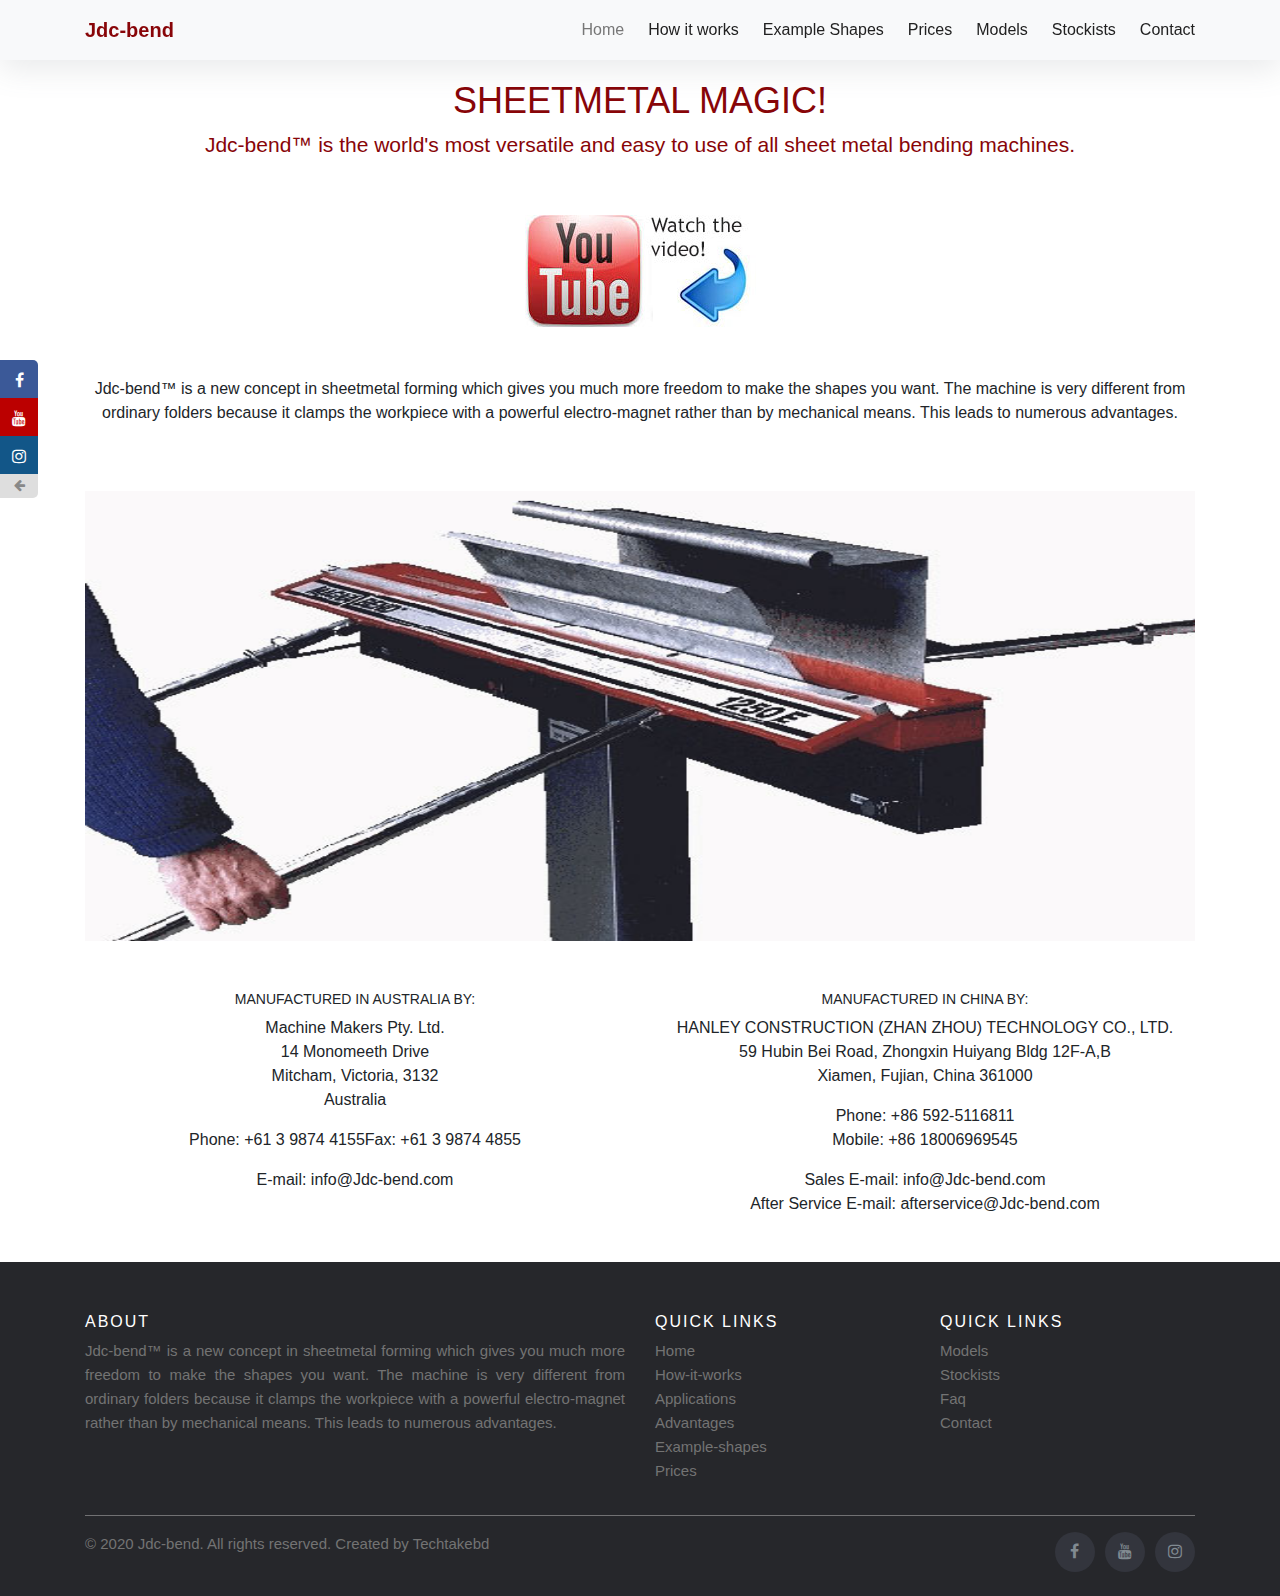
<file: index.html>
<!DOCTYPE html>
<html lang="en">

<head>

  <meta charset="utf-8">
  <meta name="viewport" content="width=device-width, initial-scale=1, shrink-to-fit=no">
  <meta name="description" content="">
  <meta name="author" content="">

  <title>Applications - Machine Makers - Jdc-bend</title>

  <!-- Bootstrap core CSS -->
  <link href="vendor/bootstrap/css/bootstrap.min.css" rel="stylesheet">
  <link rel="stylesheet" href="https://cdnjs.cloudflare.com/ajax/libs/font-awesome/4.7.0/css/font-awesome.min.css">
  <!-- Custom styles for this template -->
  <link href="css/simple-sidebar.css" rel="stylesheet">







</head>

<body>

  <div class="d-flex top-section" id="wrapper">

    <div class="navigation-wrap bg-light start-header start-style">
      <div class="container">
        <div class="row">
          <div class="col-12">
            <nav class="navbar navbar-expand-md navbar-light">

              <a class="navbar-brand"> <strong class="txt-thm"> Jdc-bend</strong></a>

              <button class="navbar-toggler" type="button" data-toggle="collapse" data-target="#navbarSupportedContent"
                aria-controls="navbarSupportedContent" aria-expanded="false" aria-label="Toggle navigation">
                <span class="navbar-toggler-icon"></span>
              </button>

              <div class="collapse navbar-collapse" id="navbarSupportedContent">
                <ul class="navbar-nav ml-auto py-4 py-md-0">
                  <li class="nav-item pl-4 pl-md-0 ml-0 ml-md-4 active">

                    <a class="nav-link" href="#">Home</a>
                  </li>
                  <li class="nav-item pl-4 pl-md-0 ml-0 ml-md-4">
                    <a class="nav-link dropdown-toggle" data-toggle="dropdown" href="#" role="button"
                      aria-haspopup="true" aria-expanded="false">How it works</a>
                    <div class="dropdown-menu">
                      <a class="dropdown-item" href="en/how-it-works.html">How it works</a>
                      <a class="dropdown-item" href="en/applications.html">Applications</a>
                      <a class="dropdown-item" href="en/advantages.html">Advantages</a>

                    </div>
                  </li>
                  <li class="nav-item pl-4 pl-md-0 ml-0 ml-md-4">
                    <a class="nav-link" href="en/example-shapes.html">Example Shapes</a>
                  </li>
                  <li class="nav-item pl-4 pl-md-0 ml-0 ml-md-4">
                    <a class="nav-link" href="en/prices.html">Prices </a>
                  </li>
                  <li class="nav-item pl-4 pl-md-0 ml-0 ml-md-4">
                    <a class="nav-link" href="en/models.html"> Models</a>
                  </li>
                  <li class="nav-item pl-4 pl-md-0 ml-0 ml-md-4">
                    <a class="nav-link" href="en/agents.html">Stockists</a>
                  </li>
                  <li class="nav-item pl-4 pl-md-0 ml-0 ml-md-4">
                    <a class="nav-link dropdown-toggle" data-toggle="dropdown" href="#" role="button"
                      aria-haspopup="true" aria-expanded="false">Contact</a>
                    <div class="dropdown-menu">
                      <a class="dropdown-item" href="en/faq.html">FAQ</a>
                      <a class="dropdown-item" href="en/company/contact.html"> Contact us</a>

                    </div>
                  </li>
                </ul>
              </div>

            </nav>
          </div>
        </div>
      </div>
    </div>
    <!-- Page Content -->




    <div class="container home-container">

      <h1>SHEETMETAL MAGIC!</h1>

      <h2 class="">
        Jdc-bend™ is the world's most versatile and easy to use of all sheet metal bending machines.
      </h2>
      <a href="https://www.youtube.com/watch?v=ALfJyudUaCI" target="_blank" title="Watch the Jdc-bend videos"><img
          class="item" src="images/video-download-icon.jpg" alt="" /></a>
      <p class="item">Jdc-bend™ is a new concept in sheetmetal forming which gives you much more freedom to make the
        shapes you
        want. The machine is very different from ordinary folders because it clamps the workpiece with a powerful
        electro-magnet rather than by mechanical means. This leads to numerous advantages.</p>
      <p><img class="home-img item" src="images/Jdc-bend-photo-home.jpg" alt="Jdc-bend sheetmetal machine" /></p>
      <div class="row manufactured">

        <div class="col-sm-6 ">

          <h4>Manufactured in Australia by:</h4>
          <p>Machine Makers Pty. Ltd.<br />14 Monomeeth Drive<br />Mitcham, Victoria, 3132 <br />Australia</p>
          <p>Phone: +61 3 9874 4155Fax: +61 3 9874 4855</p>
          <p>E-mail: info@Jdc-bend.com</p>
        </div>

        <div class="col-sm-6">
          <h4>Manufactured in China by:</h4>
          <p>HANLEY CONSTRUCTION (ZHAN ZHOU) TECHNOLOGY CO., LTD.<br />59 Hubin Bei Road, Zhongxin Huiyang Bldg
            12F-A,B<br />Xiamen, Fujian, China 361000</p>
          <p>Phone: +86 592-5116811 <br />Mobile: +86 18006969545 <br /></p>
          <p>Sales E-mail: info@Jdc-bend.com<br />After Service E-mail: afterservice@Jdc-bend.com</p>
        </div>
      </div>

    </div>
  </div>
  <!-- /#page-content-wrapper -->

  </div>

  <ul class="social-share">
    <li class="facebook">
      <a class="fa fa-facebook" href="https://www.facebook.com/jdcmachinemaker/" title="Facebook" target="blank">

      </a>
    </li>
    <li class="youtube">
      <a class="fa fa-youtube" href="https://www.youtube.com/watch?v=ALfJyudUaCI" title="Youtube" target="blank">

      </a>
    </li>
    <li class="instagram">
      <a class="fa fa-instagram" href="https://www.instagram.com/jdcbend1/"
        title="Instagram" target="blank">

      </a>
    </li>

    <li class="hide-button">
      <a class="fa fa-arrow-left" href="javascript:void(0);"></a>
    </li>
  </ul>
  <!-- /#wrapper -->


    <footer class="site-footer">
      <div class="container">
        <div class="row">
          <div class="col-sm-12 col-md-6">
            <h6>About</h6>
            <p class="text-justify">Jdc-bend™ is a new concept in sheetmetal forming which gives you much more freedom to make the shapes you want. The machine is very different from ordinary folders because it clamps the workpiece with a powerful electro-magnet rather than by mechanical means. This leads to numerous advantages.</p>
          </div>

          <div class="col-xs-6 col-md-3">
            <h6>Quick Links</h6>
            <ul class="footer-links">
              <li><a href="index.html">Home</a></li>
              <li><a href="en/how-it-works.html"> How-it-works</a></li>
              <li><a href="en/applications.html">Applications</a></li>
              <li><a href="en/advantages.html">Advantages</a></li>
              <li><a href="en/example-shapes.html">Example-shapes</a></li>
              <li><a href="en/prices.html">Prices</a></li>
            </ul>
          </div>

          <div class="col-xs-6 col-md-3">
            <h6>Quick Links</h6>
            <ul class="footer-links">
              <li><a href="en/models.html">Models </a></li>
              <li><a href="en/agents.html">Stockists</a></li>
              <li><a href="en/faq.html">Faq</a></li>
              <li><a href="en/company/contact.html">Contact</a></li>
            </ul>
          </div>
        </div>
        <hr>
      </div>
      <div class="container">
        <div class="row">
          <div class="col-md-8 col-sm-6 col-xs-12">
            <p>© 2020
              <a href="#">Jdc-bend</a>. All rights reserved. Created by
              <a href="http://techtakebd.com/">Techtakebd</a>
            </p>
          </div>

          <div class="col-md-4 col-sm-6 col-xs-12">
            <ul class="social-icons">
              <li><a class="facebook" href="https://www.facebook.com/jdcmachinemaker/"><i class="fa fa-facebook"></i></a></li>
              <li><a class="youtube" href="https://www.youtube.com/watch?v=ALfJyudUaCI"><i class="fa fa-youtube"></i></a></li>
              <li><a class="instagram" href="https://www.instagram.com/jdcbend1/"><i class="fa fa-instagram"></i></a></li>
                
            </ul>
          </div>
        </div>
      </div>
</footer>

  <!-- Bootstrap core JavaScript -->
  <script src="vendor/jquery/jquery.min.js"></script>
  <script src="vendor/bootstrap/js/bootstrap.bundle.min.js"></script>
  <script src="script.js"></script>

</body>

</html>
</file>
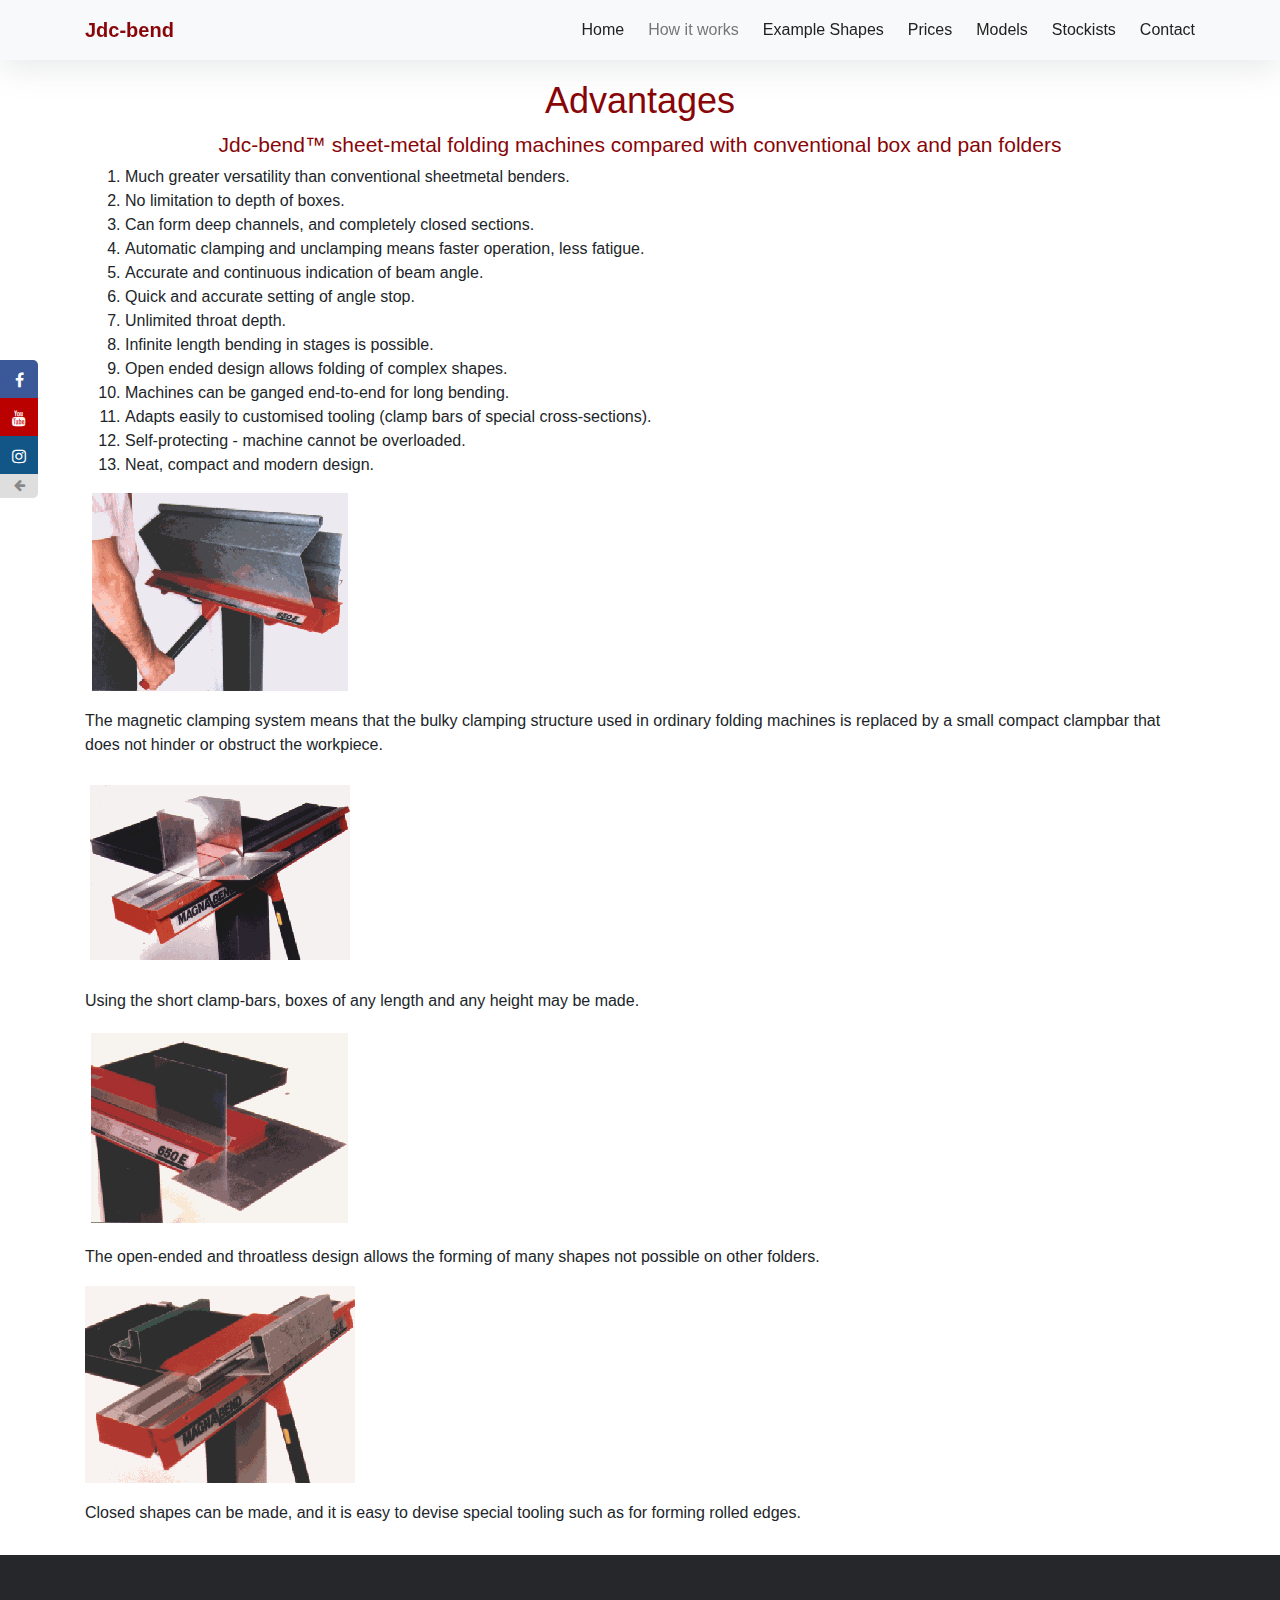
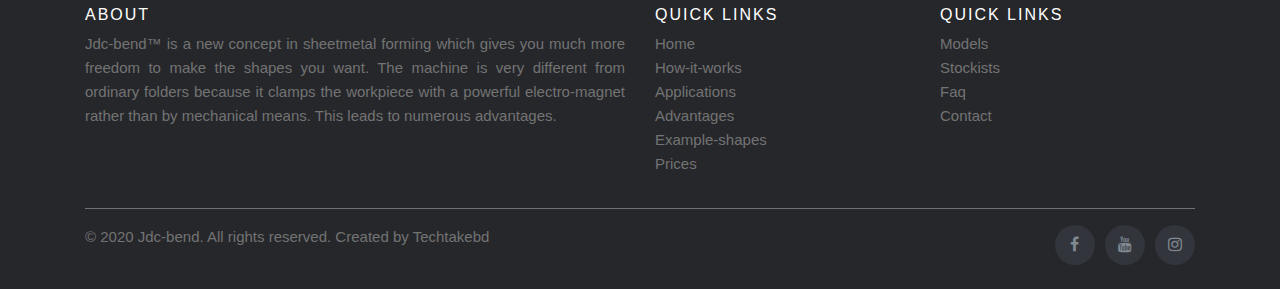
<file: en/advantages.html>
<!DOCTYPE html>
<html lang="en">

<head>

  <meta charset="utf-8">
  <meta name="viewport" content="width=device-width, initial-scale=1, shrink-to-fit=no">
  <meta name="description" content="">
  <meta name="author" content="">

  <title>Applications - Machine Makers - Jdc-bend</title>

  <!-- Bootstrap core CSS -->
  <link href="../vendor/bootstrap/css/bootstrap.min.css" rel="stylesheet">
  <link rel="stylesheet" href="https://cdnjs.cloudflare.com/ajax/libs/font-awesome/4.7.0/css/font-awesome.min.css">
  <!-- Custom styles for this template -->
  <link href="../css/simple-sidebar.css" rel="stylesheet">

</head>

<body>
  <div class="top-section" id="">
    <div class="navigation-wrap bg-light start-header start-style">
      <div class="container">
        <div class="row">
          <div class="col-12">
            <nav class="navbar navbar-expand-md navbar-light">

              <a class="navbar-brand"> <strong class="txt-thm"> Jdc-bend</strong></a>

              <button class="navbar-toggler" type="button" data-toggle="collapse" data-target="#navbarSupportedContent"
                aria-controls="navbarSupportedContent" aria-expanded="false" aria-label="Toggle navigation">
                <span class="navbar-toggler-icon"></span>
              </button>

              <div class="collapse navbar-collapse" id="navbarSupportedContent">
                <ul class="navbar-nav ml-auto py-4 py-md-0">
                  <li class="nav-item pl-4 pl-md-0 ml-0 ml-md-4 ">

                    <a class="nav-link" href="../index.html">Home</a>
                  </li>
                  <li class="nav-item pl-4 pl-md-0 ml-0 ml-md-4 active">
                    <a class="nav-link dropdown-toggle" data-toggle="dropdown" href="#" role="button"
                      aria-haspopup="true" aria-expanded="false">How it works</a>
                    <div class="dropdown-menu">
                      <a class="dropdown-item" href="how-it-works.html">How it works</a>
                      <a class="dropdown-item" href="applications.html">Applications</a>
                      <a class="dropdown-item " href="advantages.html">Advantages</a>

                    </div>
                  </li>
                  <li class="nav-item pl-4 pl-md-0 ml-0 ml-md-4">
                    <a class="nav-link" href="example-shapes.html">Example Shapes</a>
                  </li>
                  <li class="nav-item pl-4 pl-md-0 ml-0 ml-md-4">
                    <a class="nav-link" href="prices.html">Prices </a>
                  </li>
                  <li class="nav-item pl-4 pl-md-0 ml-0 ml-md-4">
                    <a class="nav-link" href="models.html"> Models</a>
                  </li>
                  <li class="nav-item pl-4 pl-md-0 ml-0 ml-md-4">
                    <a class="nav-link" href="agents.html">Stockists</a>
                  </li>
                  <li class="nav-item pl-4 pl-md-0 ml-0 ml-md-4">
                    <a class="nav-link dropdown-toggle" data-toggle="dropdown" href="#" role="button"
                      aria-haspopup="true" aria-expanded="false">Contact</a>
                    <div class="dropdown-menu">
                      <a class="dropdown-item" href="faq.html">FAQ</a>
                      <a class="dropdown-item" href="company/contact.html"> Contact us</a>

                    </div>
                  </li>
                </ul>
              </div>

            </nav>
          </div>
        </div>
      </div>
    </div>
    <!-- Page Content -->




    <div class="container  ctcontainer">

      <h1 class="txt-center">Advantages</h1>

      <h2 class="txt-center">Jdc-bend™ sheet-metal folding machines compared with conventional box and pan folders</h2>
      <ol>
        <li>Much greater versatility than conventional sheetmetal benders.</li>
        <li>No limitation to depth of boxes.</li>
        <li>Can form deep channels, and completely closed sections.</li>
        <li>Automatic clamping and unclamping means faster operation, less fatigue.</li>
        <li>Accurate and continuous indication of beam angle.</li>
        <li>Quick and accurate setting of angle stop.</li>
        <li>Unlimited throat depth.</li>
        <li>Infinite length bending in stages is possible.</li>
        <li>Open ended design allows folding of complex shapes.</li>
        <li>Machines can be ganged end-to-end for long bending.</li>
        <li>Adapts easily to customised tooling (clamp bars of special cross-sections).</li>
        <li>Self-protecting - machine cannot be overloaded.</li>
        <li>Neat, compact and modern design.</li>
      </ol>
      <div class="block-">
        <p><img src="../images/machines/advantages-magnetic-clamping-system.gif" alt="magnetic clamping system" /></p>
        <p>The magnetic clamping system means that the bulky clamping structure used in ordinary folding machines is
          replaced
          by a small compact clampbar that does not hinder or obstruct the workpiece.</p>
      </div>
      <div class="block-">
        <p><img src="../images/machines/advantages-short clamp-bars.gif" alt="short clamp-bars" /></p>
        <p>Using the short clamp-bars, boxes of any length and any height may be made.</p>
      </div>
      <div class="block- newline">
        <p><img src="../images/machines/advantages-open-ended-throatless-design.gif"
            alt="open-ended and throatless design" />
        </p>
        <p>The open-ended and throatless design allows the forming of many shapes not possible on other folders.</p>
      </div>
      <div class="block-">
        <p><img src="../images/machines/advantages-closed-shapes.gif" alt="Closed shapes" /></p>
        <p>Closed shapes can be made, and it is easy to devise special tooling such as for forming rolled edges.</p>
      </div>
    </div>



  </div>
</div>
  <ul class="social-share">
    <li class="facebook">
      <a class="fa fa-facebook" href="https://www.facebook.com/jdcmachinemaker/" title="Facebook" target="blank">

      </a>
    </li>
    <li class="youtube">
      <a class="fa fa-youtube" href="https://www.youtube.com/watch?v=ALfJyudUaCI" title="Youtube" target="blank">

      </a>
    </li>
    <li class="instagram">
      <a class="fa fa-instagram" href="https://www.instagram.com/jdcbend1/"
        title="Instagram" target="blank">

      </a>
    </li>

    <li class="hide-button">
      <a class="fa fa-arrow-left" href="javascript:void(0);"></a>
    </li>
  </ul>


  
  <footer class="site-footer">
    <div class="container">
      <div class="row">
        <div class="col-sm-12 col-md-6">
          <h6>About</h6>
          <p class="text-justify">Jdc-bend™ is a new concept in sheetmetal forming which gives you much more freedom to make the shapes you want. The machine is very different from ordinary folders because it clamps the workpiece with a powerful electro-magnet rather than by mechanical means. This leads to numerous advantages.</p>
        </div>

        <div class="col-xs-6 col-md-3">
          <h6>Quick Links</h6>
          <ul class="footer-links">
            <li><a href="../index.html">Home</a></li>
            <li><a href="how-it-works.html"> How-it-works</a></li>
            <li><a href="applications.html">Applications</a></li>
            <li><a href="advantages.html">Advantages</a></li>
            <li><a href="example-shapes.html">Example-shapes</a></li>
            <li><a href="prices.html">Prices</a></li>
          </ul>
        </div>

        <div class="col-xs-6 col-md-3">
          <h6>Quick Links</h6>
          <ul class="footer-links">
            <li><a href="models.html">Models </a></li>
            <li><a href="agents.html">Stockists</a></li>
            <li><a href="faq.html">Faq</a></li>
            <li><a href="company/contact.html">Contact</a></li>
          </ul>
        </div>
      </div>
      <hr>
    </div>
    <div class="container">
      <div class="row">
        <div class="col-md-8 col-sm-6 col-xs-12">
          <p>© 2020
            <a href="#">Jdc-bend</a>. All rights reserved. Created by
            <a href="http://techtakebd.com/">Techtakebd</a>
          </p>
        </div>

        <div class="col-md-4 col-sm-6 col-xs-12">
          <ul class="social-icons">
            <li><a class="facebook" href="https://www.facebook.com/jdcmachinemaker/"><i class="fa fa-facebook"></i></a></li>
            <li><a class="youtube" href="https://www.youtube.com/watch?v=ALfJyudUaCI"><i class="fa fa-youtube"></i></a></li>
            <li><a class="instagram" href="https://www.instagram.com/jdcbend1/"><i class="fa fa-instagram"></i></a></li>
              
          </ul>
        </div>
      </div>
    </div>
</footer>

  <!-- Bootstrap core JavaScript -->
  <script src="../vendor/jquery/jquery.min.js"></script>
  <script src="../vendor/bootstrap/js/bootstrap.bundle.min.js"></script>
  <script src="../script.js"></script>



</body>

</html>
</file>
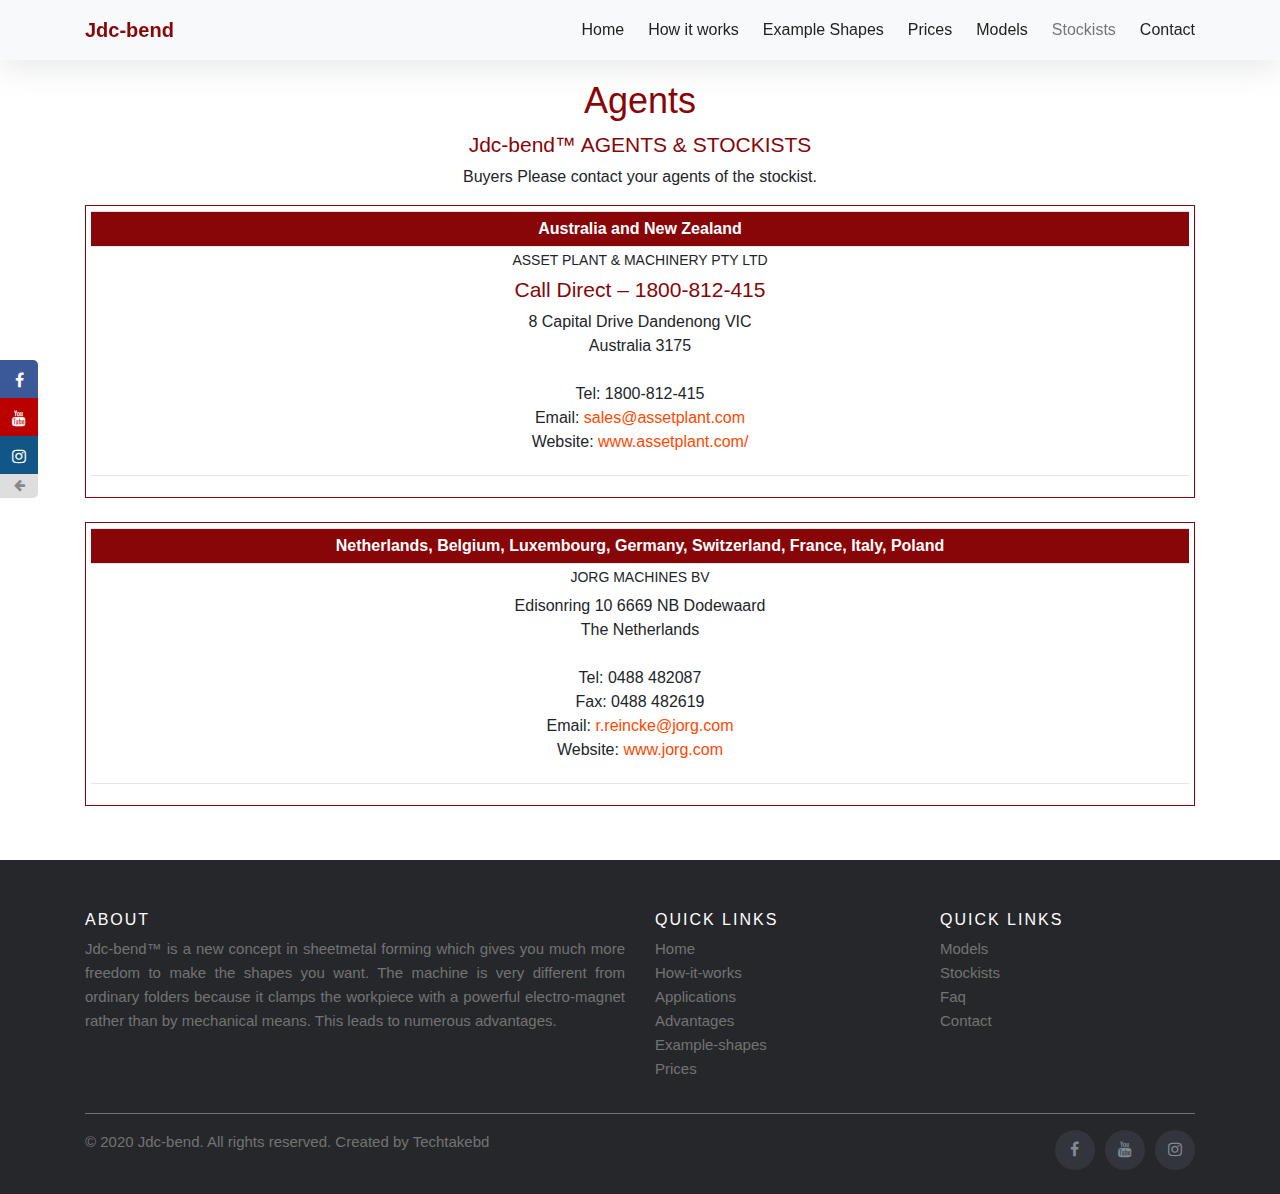
<file: en/agents.html>
<!DOCTYPE html>
<html lang="en">

<head>

  <meta charset="utf-8">
  <meta name="viewport" content="width=device-width, initial-scale=1, shrink-to-fit=no">
  <meta name="description" content="">
  <meta name="author" content="">

  <title>Applications - Machine Makers - Jdc-bend</title>

  <!-- Bootstrap core CSS -->
  <link href="../vendor/bootstrap/css/bootstrap.min.css" rel="stylesheet">
  <link rel="stylesheet" href="https://cdnjs.cloudflare.com/ajax/libs/font-awesome/4.7.0/css/font-awesome.min.css">
  <!-- Custom styles for this template -->
  <link href="../css/simple-sidebar.css" rel="stylesheet">

</head>

<body>
  <div class="top-section" id="">

    <div class="navigation-wrap bg-light start-header start-style">
      <div class="container">
        <div class="row">
          <div class="col-12">
            <nav class="navbar navbar-expand-md navbar-light">

              <a class="navbar-brand"> <strong class="txt-thm"> Jdc-bend</strong></a>

              <button class="navbar-toggler" type="button" data-toggle="collapse" data-target="#navbarSupportedContent"
                aria-controls="navbarSupportedContent" aria-expanded="false" aria-label="Toggle navigation">
                <span class="navbar-toggler-icon"></span>
              </button>

              <div class="collapse navbar-collapse" id="navbarSupportedContent">
                <ul class="navbar-nav ml-auto py-4 py-md-0">
                  <li class="nav-item pl-4 pl-md-0 ml-0 ml-md-4 ">

                    <a class="nav-link" href="../index.html">Home</a>
                  </li>
                  <li class="nav-item pl-4 pl-md-0 ml-0 ml-md-4">
                    <a class="nav-link dropdown-toggle" data-toggle="dropdown" href="#" role="button"
                      aria-haspopup="true" aria-expanded="false">How it works</a>
                    <div class="dropdown-menu">
                      <a class="dropdown-item" href="how-it-works.html">How it works</a>
                      <a class="dropdown-item" href="applications.html">Applications</a>
                      <a class="dropdown-item" href="advantages.html">Advantages</a>

                    </div>
                  </li>
                  <li class="nav-item pl-4 pl-md-0 ml-0 ml-md-4">
                    <a class="nav-link" href="example-shapes.html">Example Shapes</a>
                  </li>
                  <li class="nav-item pl-4 pl-md-0 ml-0 ml-md-4">
                    <a class="nav-link" href="prices.html">Prices </a>
                  </li>
                  <li class="nav-item pl-4 pl-md-0 ml-0 ml-md-4">
                    <a class="nav-link" href="models.html"> Models</a>
                  </li>
                  <li class="nav-item pl-4 pl-md-0 ml-0 ml-md-4 active">
                    <a class="nav-link" href="agents.html">Stockists</a>
                  </li>
                  <li class="nav-item pl-4 pl-md-0 ml-0 ml-md-4">
                    <a class="nav-link dropdown-toggle" data-toggle="dropdown" href="#" role="button"
                      aria-haspopup="true" aria-expanded="false">Contact</a>
                    <div class="dropdown-menu">
                      <a class="dropdown-item" href="faq.html">FAQ</a>
                      <a class="dropdown-item" href="company/contact.html"> Contact us</a>

                    </div>
                  </li>
                </ul>
              </div>

            </nav>
          </div>
        </div>
      </div>
    </div>
    <!-- Page Content -->




    <div class="container txt-center  ctcontainer">
      <h1>Agents</h1>

      <h2>Jdc-bend™ AGENTS &amp; STOCKISTS</h2>
      <p>Buyers Please contact your agents of the stockist.</p>
      <div class="box-empty">
        <table class="table">
          <tbody>
            <tr>
              <th class="txt-center">Australia and New Zealand</th>
            </tr>
            <tr>
              <td>
                <h4>Asset Plant & Machinery Pty Ltd</h4>
                <h2>Call Direct – 1800-812-415</h2>
                <address>8 Capital Drive Dandenong VIC<br />Australia 3175<br /><br />Tel: 1800-812-415<br />Email: <a
                    href="mailto:sales@assetplant.com">sales@assetplant.com</a><br />Website: <a
                    href="http://www.assetplant.com/">www.assetplant.com/</a><br /></address>
              </td>
            </tr>
          </tbody>
        </table>
      </div><br />
      <div class="box-empty">
        <table class="table">
          <tbody>
            <tr>
              <th>Netherlands, Belgium, Luxembourg, Germany, Switzerland, France, Italy, Poland</th>
            </tr>
            <tr>
              <td>
                <h4>Jorg Machines BV</h4>
                <address>Edisonring 10 6669 NB Dodewaard<br />The Netherlands<br /><br />Tel: 0488 482087<br />Fax: 0488
                  482619<br />Email: <a href="mailto:r.reincke@jorg.com">r.reincke@jorg.com</a><br />Website: <a
                    href="http://www.jorg.com">www.jorg.com</a><br /></address>
              </td>
            </tr>
          </tbody>
        </table>
      </div><br />
    </div>


  </div>
  </div>

  <ul class="social-share">
    <li class="facebook">
      <a class="fa fa-facebook" href="https://www.facebook.com/jdcmachinemaker/" title="Facebook" target="blank">

      </a>
    </li>
    <li class="youtube">
      <a class="fa fa-youtube" href="https://www.youtube.com/watch?v=ALfJyudUaCI" title="Youtube" target="blank">

      </a>
    </li>
    <li class="instagram">
      <a class="fa fa-instagram" href="https://www.instagram.com/jdcbend1/"
        title="Instagram" target="blank">

      </a>
    </li>

    <li class="hide-button">
      <a class="fa fa-arrow-left" href="javascript:void(0);"></a>
    </li>
  </ul>


  
  <footer class="site-footer">
    <div class="container">
      <div class="row">
        <div class="col-sm-12 col-md-6">
          <h6>About</h6>
          <p class="text-justify">Jdc-bend™ is a new concept in sheetmetal forming which gives you much more freedom to make the shapes you want. The machine is very different from ordinary folders because it clamps the workpiece with a powerful electro-magnet rather than by mechanical means. This leads to numerous advantages.</p>
        </div>

        <div class="col-xs-6 col-md-3">
          <h6>Quick Links</h6>
          <ul class="footer-links">
            <li><a href="../index.html">Home</a></li>
            <li><a href="how-it-works.html"> How-it-works</a></li>
            <li><a href="applications.html">Applications</a></li>
            <li><a href="advantages.html">Advantages</a></li>
            <li><a href="example-shapes.html">Example-shapes</a></li>
            <li><a href="prices.html">Prices</a></li>
          </ul>
        </div>

        <div class="col-xs-6 col-md-3">
          <h6>Quick Links</h6>
          <ul class="footer-links">
            <li><a href="models.html">Models </a></li>
            <li><a href="agents.html">Stockists</a></li>
            <li><a href="faq.html">Faq</a></li>
            <li><a href="company/contact.html">Contact</a></li>
          </ul>
        </div>
      </div>
      <hr>
    </div>
    <div class="container">
      <div class="row">
        <div class="col-md-8 col-sm-6 col-xs-12">
          <p>© 2020
            <a href="#">Jdc-bend</a>. All rights reserved. Created by
            <a href="http://techtakebd.com/">Techtakebd</a>
          </p>
        </div>

        <div class="col-md-4 col-sm-6 col-xs-12">
          <ul class="social-icons">
            <li><a class="facebook" href="https://www.facebook.com/jdcmachinemaker/"><i class="fa fa-facebook"></i></a></li>
            <li><a class="youtube" href="https://www.youtube.com/watch?v=ALfJyudUaCI"><i class="fa fa-youtube"></i></a></li>
            <li><a class="instagram" href="https://www.instagram.com/jdcbend1/"><i class="fa fa-instagram"></i></a></li>
              
          </ul>
        </div>
      </div>
    </div>
</footer>
  <!-- Bootstrap core JavaScript -->
  <script src="../vendor/jquery/jquery.min.js"></script>
  <script src="../vendor/bootstrap/js/bootstrap.bundle.min.js"></script>
  <script src="../script.js"></script>
</body>

</html>
</file>
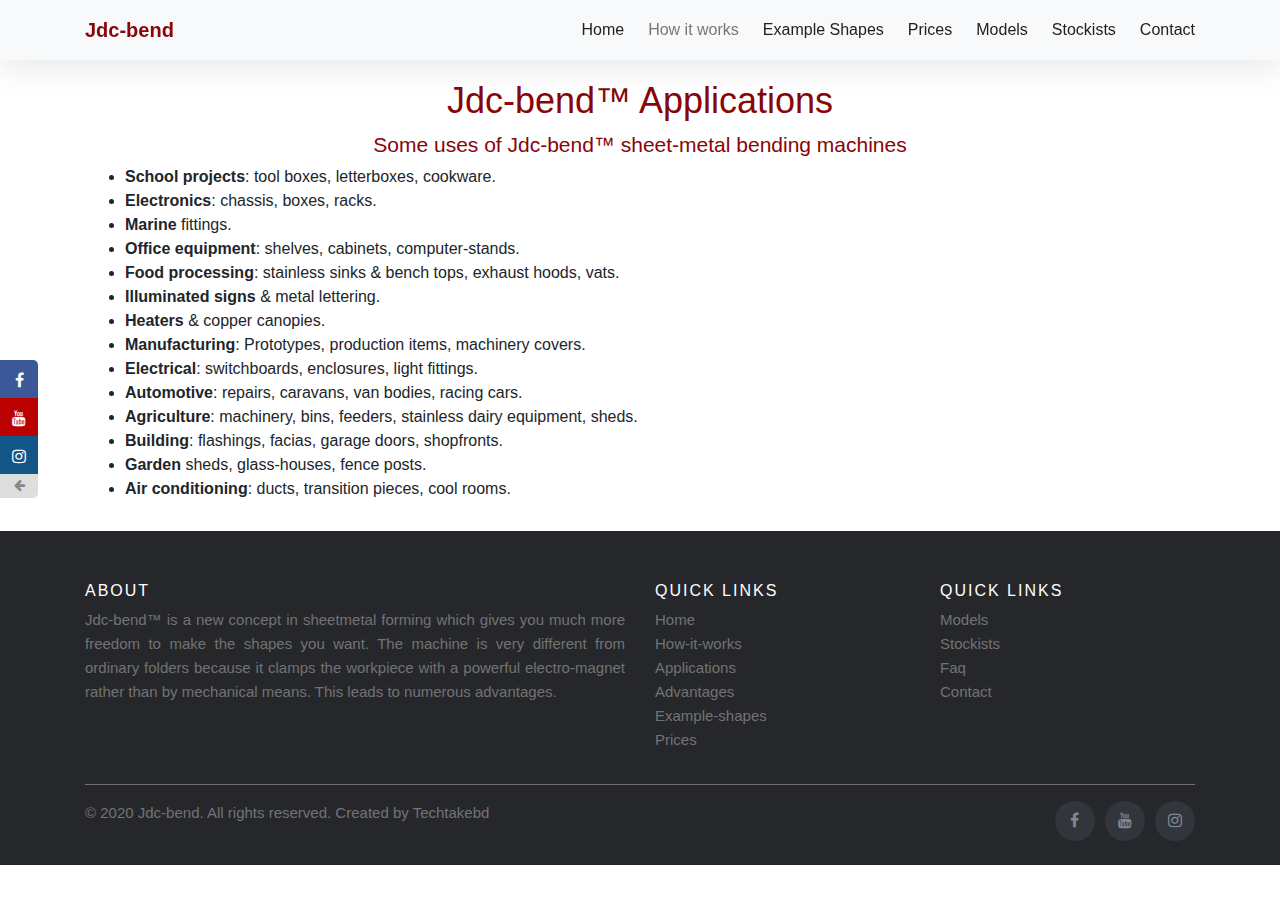
<file: en/applications.html>
<!DOCTYPE html>
<html lang="en">

<head>

  <meta charset="utf-8">
  <meta name="viewport" content="width=device-width, initial-scale=1, shrink-to-fit=no">
  <meta name="description" content="">
  <meta name="author" content="">

  <title>Applications - Machine Makers - Jdc-bend</title>

  <!-- Bootstrap core CSS -->
  <link href="../vendor/bootstrap/css/bootstrap.min.css" rel="stylesheet">
  <link rel="stylesheet" href="https://cdnjs.cloudflare.com/ajax/libs/font-awesome/4.7.0/css/font-awesome.min.css">
  <!-- Custom styles for this template -->
  <link href="../css/simple-sidebar.css" rel="stylesheet">

</head>

<body>

  <div class="top-section" id="">

    <div class="navigation-wrap bg-light start-header start-style">
      <div class="container">
        <div class="row">
          <div class="col-12">
            <nav class="navbar navbar-expand-md navbar-light">

              <a class="navbar-brand"> <strong class="txt-thm"> Jdc-bend</strong></a>

              <button class="navbar-toggler" type="button" data-toggle="collapse" data-target="#navbarSupportedContent"
                aria-controls="navbarSupportedContent" aria-expanded="false" aria-label="Toggle navigation">
                <span class="navbar-toggler-icon"></span>
              </button>

              <div class="collapse navbar-collapse" id="navbarSupportedContent">
                <ul class="navbar-nav ml-auto py-4 py-md-0">
                  <li class="nav-item pl-4 pl-md-0 ml-0 ml-md-4 ">

                    <a class="nav-link" href="../index.html">Home</a>
                  </li>
                  <li class="nav-item pl-4 pl-md-0 ml-0 ml-md-4 active">
                    <a class="nav-link dropdown-toggle" data-toggle="dropdown" href="#" role="button"
                      aria-haspopup="true" aria-expanded="false">How it works</a>
                    <div class="dropdown-menu">
                      <a class="dropdown-item" href="how-it-works.html">How it works</a>
                      <a class="dropdown-item " href="applications.html">Applications</a>
                      <a class="dropdown-item" href="advantages.html">Advantages</a>

                    </div>
                  </li>
                  <li class="nav-item pl-4 pl-md-0 ml-0 ml-md-4">
                    <a class="nav-link" href="example-shapes.html">Example Shapes</a>
                  </li>
                  <li class="nav-item pl-4 pl-md-0 ml-0 ml-md-4">
                    <a class="nav-link" href="prices.html">Prices </a>
                  </li>
                  <li class="nav-item pl-4 pl-md-0 ml-0 ml-md-4">
                    <a class="nav-link" href="models.html"> Models</a>
                  </li>
                  <li class="nav-item pl-4 pl-md-0 ml-0 ml-md-4">
                    <a class="nav-link" href="agents.html">Stockists</a>
                  </li>
                  <li class="nav-item pl-4 pl-md-0 ml-0 ml-md-4">
                    <a class="nav-link dropdown-toggle" data-toggle="dropdown" href="#" role="button"
                      aria-haspopup="true" aria-expanded="false">Contact</a>
                    <div class="dropdown-menu">
                      <a class="dropdown-item" href="faq.html">FAQ</a>
                      <a class="dropdown-item" href="company/contact.html"> Contact us</a>

                    </div>
                  </li>
                </ul>
              </div>

            </nav>
          </div>
        </div>
      </div>
    </div>
    <!-- Page Content -->




    <div class="container  ctcontainer">


      <h1 class="txt-center">Jdc-bend™ Applications</h1>

      <h2 class="txt-center">Some uses of Jdc-bend™ sheet-metal bending machines</h2>
      <ul>
        <li><strong>School projects</strong>: tool boxes, letterboxes, cookware.</li>
        <li><strong>Electronics</strong>: chassis, boxes, racks.</li>
        <li><strong>Marine</strong> fittings.</li>
        <li><strong>Office equipment</strong>: shelves, cabinets, computer-stands.</li>
        <li><strong>Food processing</strong>: stainless sinks & bench tops, exhaust hoods, vats.</li>
        <li><strong>Illuminated signs</strong> & metal lettering.</li>
        <li><strong>Heaters</strong> & copper canopies.</li>
        <li><strong>Manufacturing</strong>: Prototypes, production items, machinery covers.</li>
        <li><strong>Electrical</strong>: switchboards, enclosures, light fittings.</li>
        <li><strong>Automotive</strong>: repairs, caravans, van bodies, racing cars.</li>
        <li><strong>Agriculture</strong>: machinery, bins, feeders, stainless dairy equipment, sheds.</li>
        <li><strong>Building</strong>: flashings, facias, garage doors, shopfronts.</li>
        <li><strong>Garden</strong> sheds, glass-houses, fence posts.</li>
        <li><strong>Air conditioning</strong>: ducts, transition pieces, cool rooms.</li>
      </ul>
    </div>


  </div>
  </div>



  <ul class="social-share">
    <li class="facebook">
      <a class="fa fa-facebook" href="https://www.facebook.com/jdcmachinemaker/" title="Facebook" target="blank">

      </a>
    </li>
    <li class="youtube">
      <a class="fa fa-youtube" href="https://www.youtube.com/watch?v=ALfJyudUaCI" title="Youtube" target="blank">

      </a>
    </li>
    <li class="instagram">
      <a class="fa fa-instagram" href="https://www.instagram.com/jdcbend1/"
        title="Instagram" target="blank">

      </a>
    </li>

    <li class="hide-button">
      <a class="fa fa-arrow-left" href="javascript:void(0);"></a>
    </li>
  </ul>

  
  <footer class="site-footer">
    <div class="container">
      <div class="row">
        <div class="col-sm-12 col-md-6">
          <h6>About</h6>
          <p class="text-justify">Jdc-bend™ is a new concept in sheetmetal forming which gives you much more freedom to make the shapes you want. The machine is very different from ordinary folders because it clamps the workpiece with a powerful electro-magnet rather than by mechanical means. This leads to numerous advantages.</p>
        </div>

        <div class="col-xs-6 col-md-3">
          <h6>Quick Links</h6>
          <ul class="footer-links">
            <li><a href="../index.html">Home</a></li>
            <li><a href="how-it-works.html"> How-it-works</a></li>
            <li><a href="applications.html">Applications</a></li>
            <li><a href="advantages.html">Advantages</a></li>
            <li><a href="example-shapes.html">Example-shapes</a></li>
            <li><a href="prices.html">Prices</a></li>
          </ul>
        </div>

        <div class="col-xs-6 col-md-3">
          <h6>Quick Links</h6>
          <ul class="footer-links">
            <li><a href="models.html">Models </a></li>
            <li><a href="agents.html">Stockists</a></li>
            <li><a href="faq.html">Faq</a></li>
            <li><a href="company/contact.html">Contact</a></li>
          </ul>
        </div>
      </div>
      <hr>
    </div>
    <div class="container">
      <div class="row">
        <div class="col-md-8 col-sm-6 col-xs-12">
          <p>© 2020
            <a href="#">Jdc-bend</a>. All rights reserved. Created by
            <a href="http://techtakebd.com/">Techtakebd</a>
          </p>
        </div>

        <div class="col-md-4 col-sm-6 col-xs-12">
          <ul class="social-icons">
            <li><a class="facebook" href="https://www.facebook.com/jdcmachinemaker/"><i class="fa fa-facebook"></i></a></li>
            <li><a class="youtube" href="https://www.youtube.com/watch?v=ALfJyudUaCI"><i class="fa fa-youtube"></i></a></li>
            <li><a class="instagram" href="https://www.instagram.com/jdcbend1/"><i class="fa fa-instagram"></i></a></li>
              
          </ul>
        </div>
      </div>
    </div>
</footer>
  <!-- /#wrapper -->

  <!-- Bootstrap core JavaScript -->
  <script src="../vendor/jquery/jquery.min.js"></script>
  <script src="../vendor/bootstrap/js/bootstrap.bundle.min.js"></script>

  <script src="../script.js"></script>

</body>

</html>
</file>
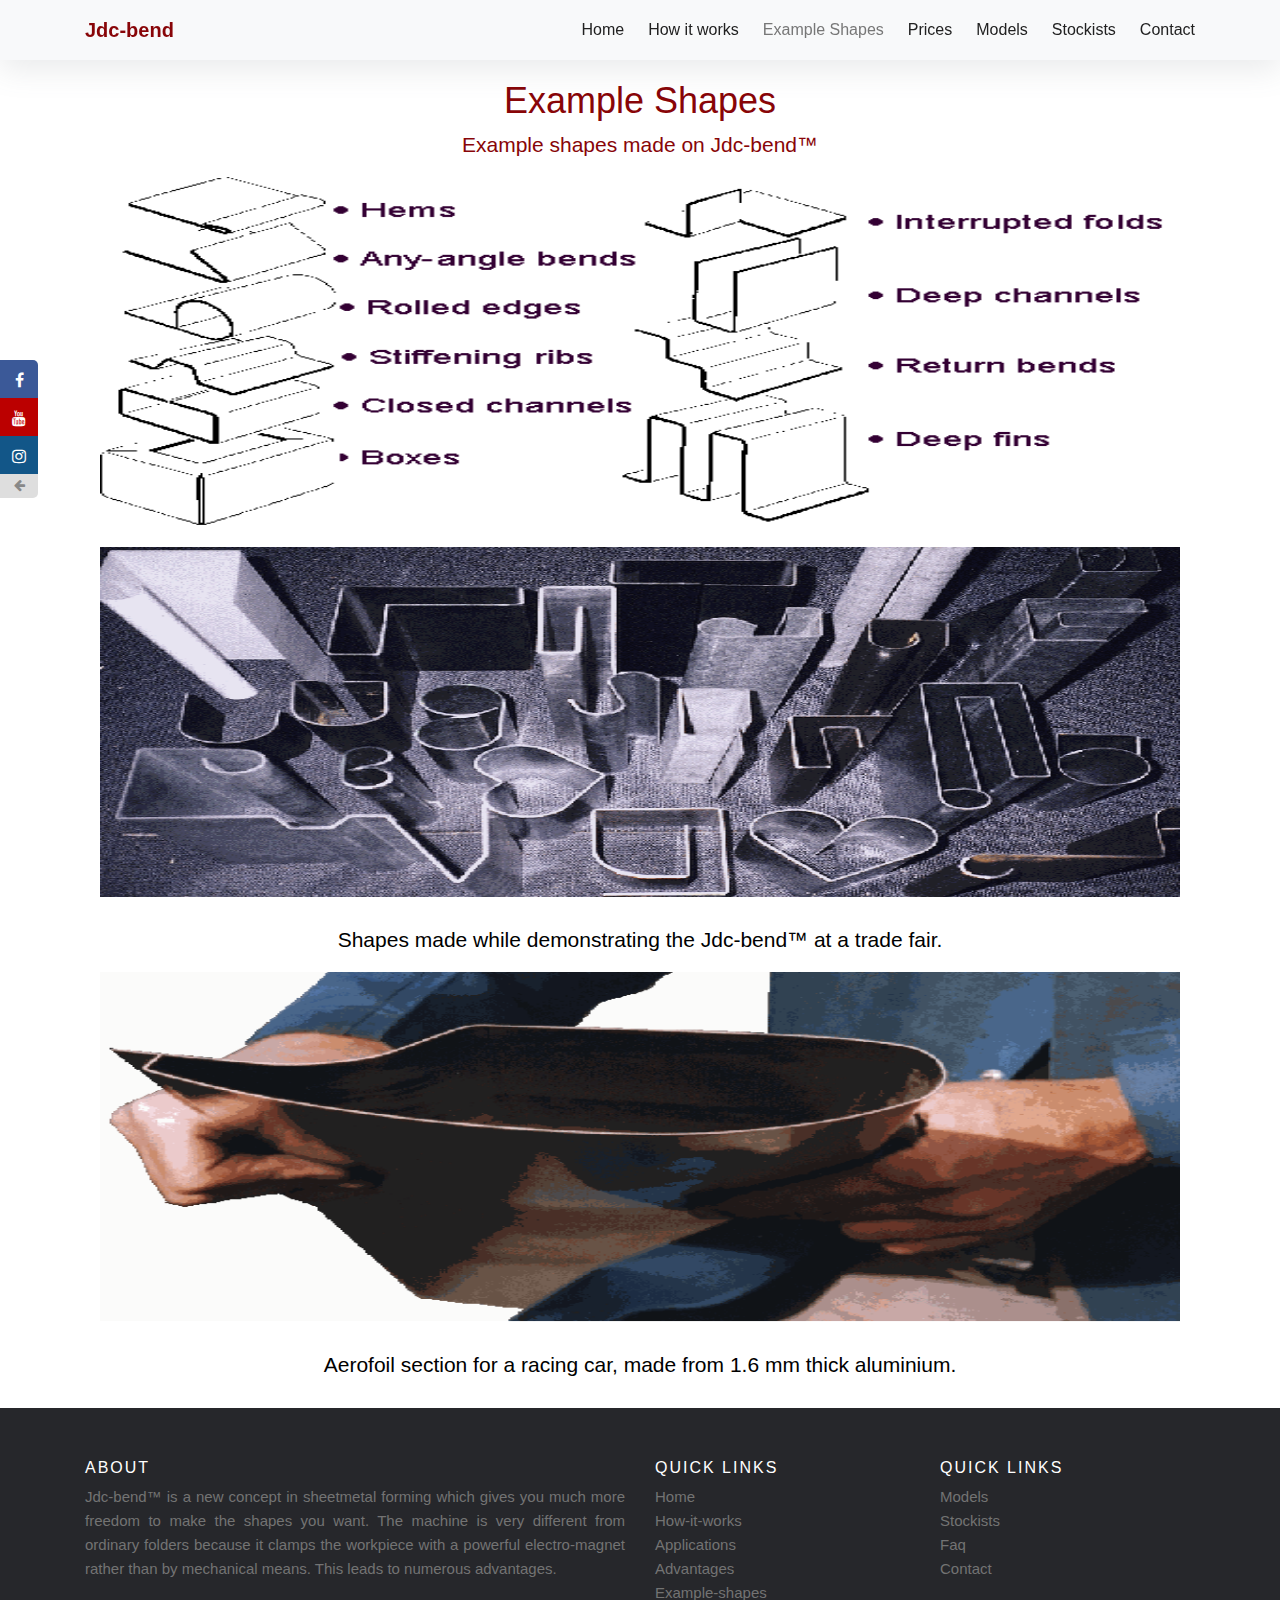
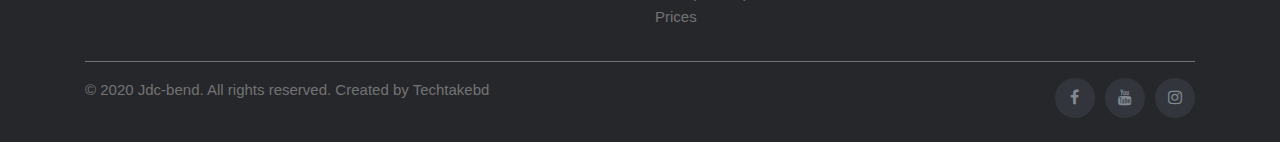
<file: en/example-shapes.html>
<!DOCTYPE html>
<html lang="en">

<head>

  <meta charset="utf-8">
  <meta name="viewport" content="width=device-width, initial-scale=1, shrink-to-fit=no">
  <meta name="description" content="">
  <meta name="author" content="">

  <title>Applications - Machine Makers - Jdc-bend</title>

  <!-- Bootstrap core CSS -->
  <link href="../vendor/bootstrap/css/bootstrap.min.css" rel="stylesheet">
  <link rel="stylesheet" href="https://cdnjs.cloudflare.com/ajax/libs/font-awesome/4.7.0/css/font-awesome.min.css">
  <!-- Custom styles for this template -->
  <link href="../css/simple-sidebar.css" rel="stylesheet">

</head>

<body>

  <div class=" top-section" id="">

    <div class="navigation-wrap bg-light start-header start-style">
      <div class="container">
        <div class="row">
          <div class="col-12">
            <nav class="navbar navbar-expand-md navbar-light">

              <a class="navbar-brand"> <strong class="txt-thm"> Jdc-bend</strong></a>

              <button class="navbar-toggler" type="button" data-toggle="collapse" data-target="#navbarSupportedContent"
                aria-controls="navbarSupportedContent" aria-expanded="false" aria-label="Toggle navigation">
                <span class="navbar-toggler-icon"></span>
              </button>

              <div class="collapse navbar-collapse" id="navbarSupportedContent">
                <ul class="navbar-nav ml-auto py-4 py-md-0">
                  <li class="nav-item pl-4 pl-md-0 ml-0 ml-md-4 ">

                    <a class="nav-link" href="../index.html">Home</a>
                  </li>
                  <li class="nav-item pl-4 pl-md-0 ml-0 ml-md-4">
                    <a class="nav-link dropdown-toggle" data-toggle="dropdown" href="#" role="button"
                      aria-haspopup="true" aria-expanded="false">How it works</a>
                    <div class="dropdown-menu">
                      <a class="dropdown-item" href="how-it-works.html">How it works</a>
                      <a class="dropdown-item" href="applications.html">Applications</a>
                      <a class="dropdown-item" href="advantages.html">Advantages</a>

                    </div>
                  </li>
                  <li class="nav-item pl-4 pl-md-0 ml-0 ml-md-4 active">
                    <a class="nav-link" href="example-shapes.html">Example Shapes</a>
                  </li>
                  <li class="nav-item pl-4 pl-md-0 ml-0 ml-md-4">
                    <a class="nav-link" href="prices.html">Prices </a>
                  </li>
                  <li class="nav-item pl-4 pl-md-0 ml-0 ml-md-4">
                    <a class="nav-link" href="models.html"> Models</a>
                  </li>
                  <li class="nav-item pl-4 pl-md-0 ml-0 ml-md-4">
                    <a class="nav-link" href="agents.html">Stockists</a>
                  </li>
                  <li class="nav-item pl-4 pl-md-0 ml-0 ml-md-4">
                    <a class="nav-link dropdown-toggle" data-toggle="dropdown" href="#" role="button"
                      aria-haspopup="true" aria-expanded="false">Contact</a>
                    <div class="dropdown-menu">
                      <a class="dropdown-item" href="faq.html">FAQ</a>
                      <a class="dropdown-item" href="company/contact.html"> Contact us</a>

                    </div>
                  </li>
                </ul>
              </div>

            </nav>
          </div>
        </div>
      </div>
    </div>
    <!-- Page Content -->




    <div class="container  ctcontainer">

      <div class="container">



        <h1 class="txt-center">Example Shapes</h1>

        <h2 class="txt-center">Example shapes made on Jdc-bend™</h2><img class="img1"
          src="../images/machines/Jdc-bend-shapes-examples.gif" alt="Examples of shapes made on Jdc-bend" />

        <!-- <div class="row">


          <div class="col-6">
            <ul>
              <li>Hems</li>
              <li>Any-angle bends</li>
              <li>Rolled edges</li>
              <li>Stiffening ribs</li>
              <li>Closed channels</li>
            </ul>
          </div>

          <div class="col-6">
            <ul>
              <li>Boxes</li>
              <li>Interrupted folds</li>
              <li>Deep channels</li>
              <li>Return bends</li>
              <li>Deep fins</li>
            </ul>
          </div>
        </div> -->



        <figure><img class="img1" src="../images/machines/Jdc-bend-sharpes-trade-fair.gif"
            alt="Shapes demonstrating the Jdc-bend™ at trade fair." />
          <h2 style="color: black; margin-top: 30px;" class="txt-center">Shapes made while demonstrating the Jdc-bend™
            at a trade fair.</h2>
        </figure>
        <figure><img class="img1" src="../images/machines/racing-car--aerofoil-shape-Jdc-bend.gif"
            alt="Aerofoil section for a racing car made using Jdc-bend" />
          <h2 style="color: black; margin-top: 30px;" class="txt-center">Aerofoil section for a racing car, made from
            1.6 mm thick aluminium.</h2>
        </figure>
      </div>
    </div>
  </div>
  </div>
  <ul class="social-share">
    <li class="facebook">
      <a class="fa fa-facebook" href="https://www.facebook.com/jdcmachinemaker/" title="Facebook" target="blank">

      </a>
    </li>
    <li class="youtube">
      <a class="fa fa-youtube" href="https://www.youtube.com/watch?v=ALfJyudUaCI" title="Youtube" target="blank">

      </a>
    </li>
    <li class="instagram">
      <a class="fa fa-instagram" href="https://www.instagram.com/jdcbend1/"
        title="Instagram" target="blank">

      </a>
    </li>

    <li class="hide-button">
      <a class="fa fa-arrow-left" href="javascript:void(0);"></a>
    </li>
  </ul>


  
  <footer class="site-footer">
    <div class="container">
      <div class="row">
        <div class="col-sm-12 col-md-6">
          <h6>About</h6>
          <p class="text-justify">Jdc-bend™ is a new concept in sheetmetal forming which gives you much more freedom to make the shapes you want. The machine is very different from ordinary folders because it clamps the workpiece with a powerful electro-magnet rather than by mechanical means. This leads to numerous advantages.</p>
        </div>

        <div class="col-xs-6 col-md-3">
          <h6>Quick Links</h6>
          <ul class="footer-links">
            <li><a href="../index.html">Home</a></li>
            <li><a href="how-it-works.html"> How-it-works</a></li>
            <li><a href="applications.html">Applications</a></li>
            <li><a href="advantages.html">Advantages</a></li>
            <li><a href="example-shapes.html">Example-shapes</a></li>
            <li><a href="prices.html">Prices</a></li>
          </ul>
        </div>

        <div class="col-xs-6 col-md-3">
          <h6>Quick Links</h6>
          <ul class="footer-links">
            <li><a href="models.html">Models </a></li>
            <li><a href="agents.html">Stockists</a></li>
            <li><a href="faq.html">Faq</a></li>
            <li><a href="company/contact.html">Contact</a></li>
          </ul>
        </div>
      </div>
      <hr>
    </div>
    <div class="container">
      <div class="row">
        <div class="col-md-8 col-sm-6 col-xs-12">
          <p>© 2020
            <a href="#">Jdc-bend</a>. All rights reserved. Created by
            <a href="http://techtakebd.com/">Techtakebd</a>
          </p>
        </div>

        <div class="col-md-4 col-sm-6 col-xs-12">
          <ul class="social-icons">
            <li><a class="facebook" href="https://www.facebook.com/jdcmachinemaker/"><i class="fa fa-facebook"></i></a></li>
            <li><a class="youtube" href="https://www.youtube.com/watch?v=ALfJyudUaCI"><i class="fa fa-youtube"></i></a></li>
            <li><a class="instagram" href="https://www.instagram.com/jdcbend1/"><i class="fa fa-instagram"></i></a></li>
              
          </ul>
        </div>
      </div>
    </div>
</footer>
  <!-- /#wrapper -->

  <!-- Bootstrap core JavaScript -->
  <script src="../vendor/jquery/jquery.min.js"></script>
  <script src="../vendor/bootstrap/js/bootstrap.bundle.min.js"></script>

  <!-- Menu Toggle Script -->
  <script>
    $("#menu-toggle").click(function (e) {
      e.preventDefault();
      $("#wrapper").toggleClass("toggled");
    });
  </script>

</body>

</html>
</file>
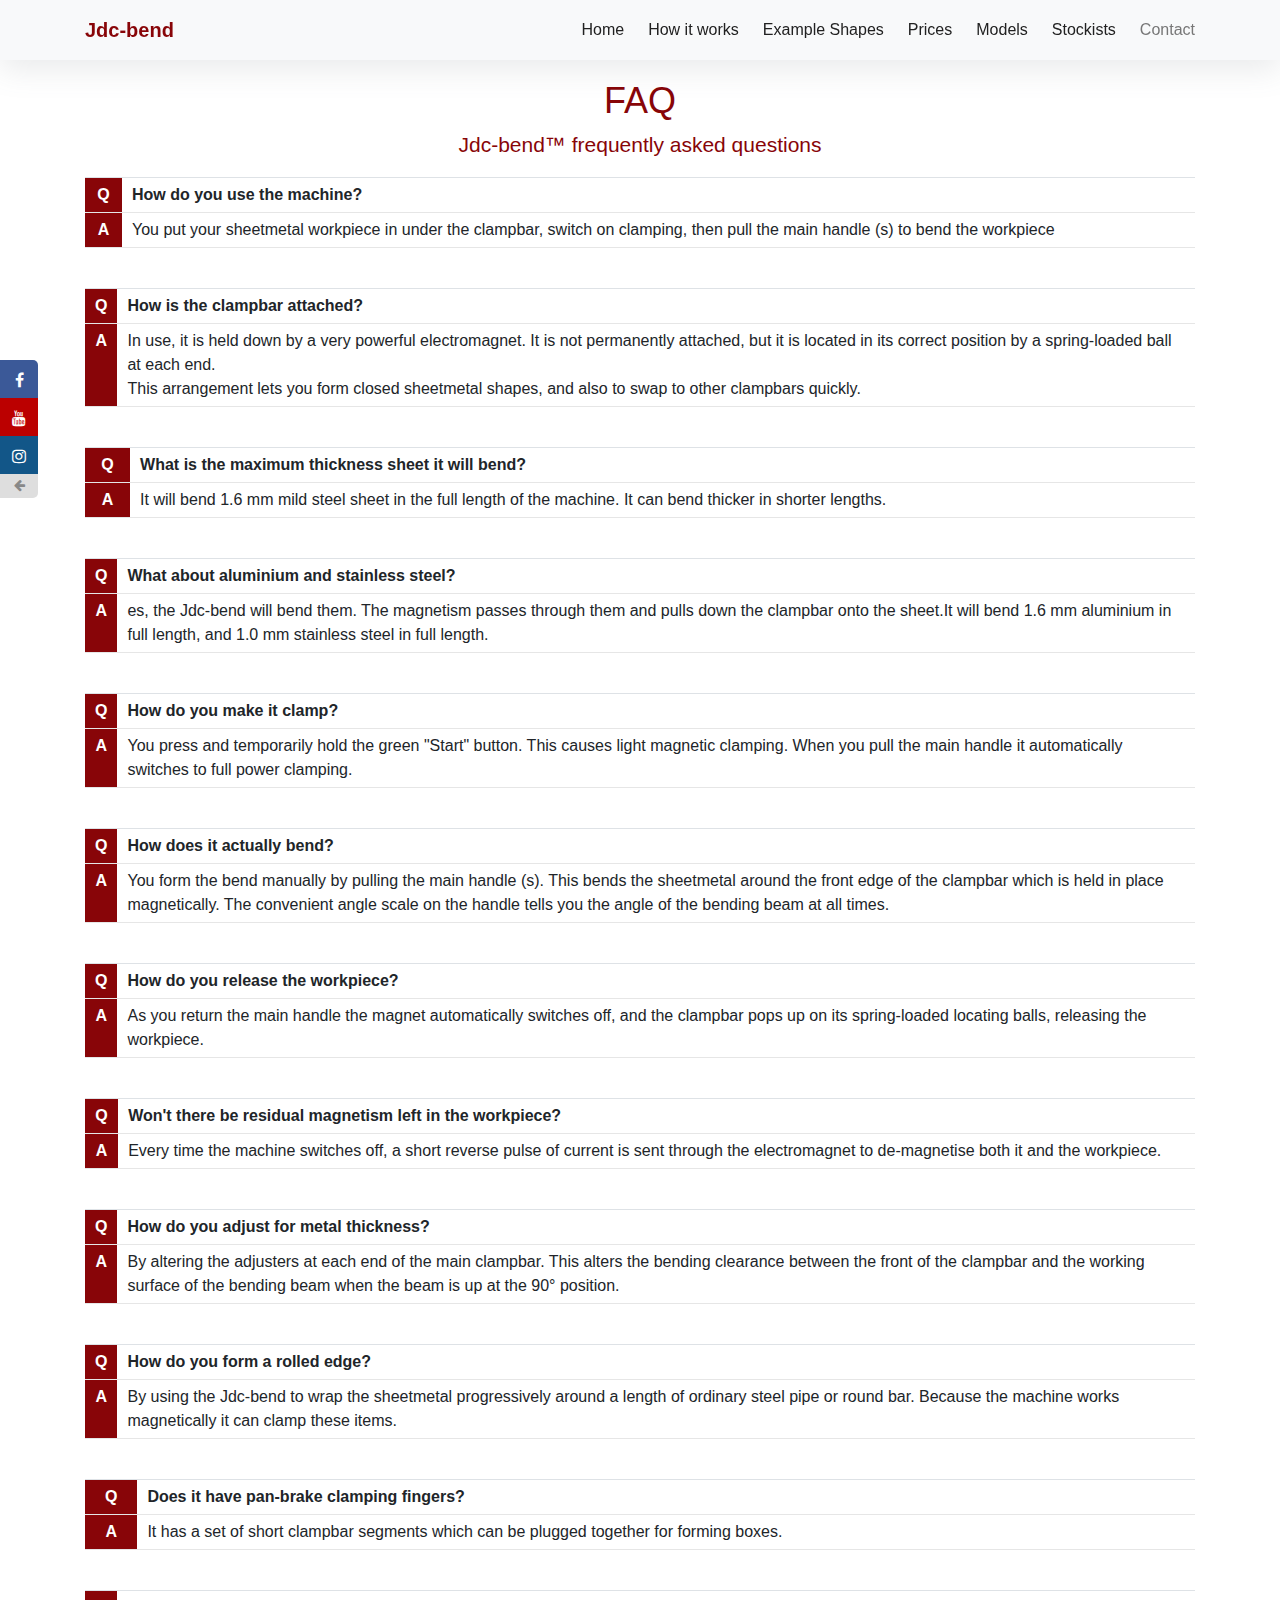
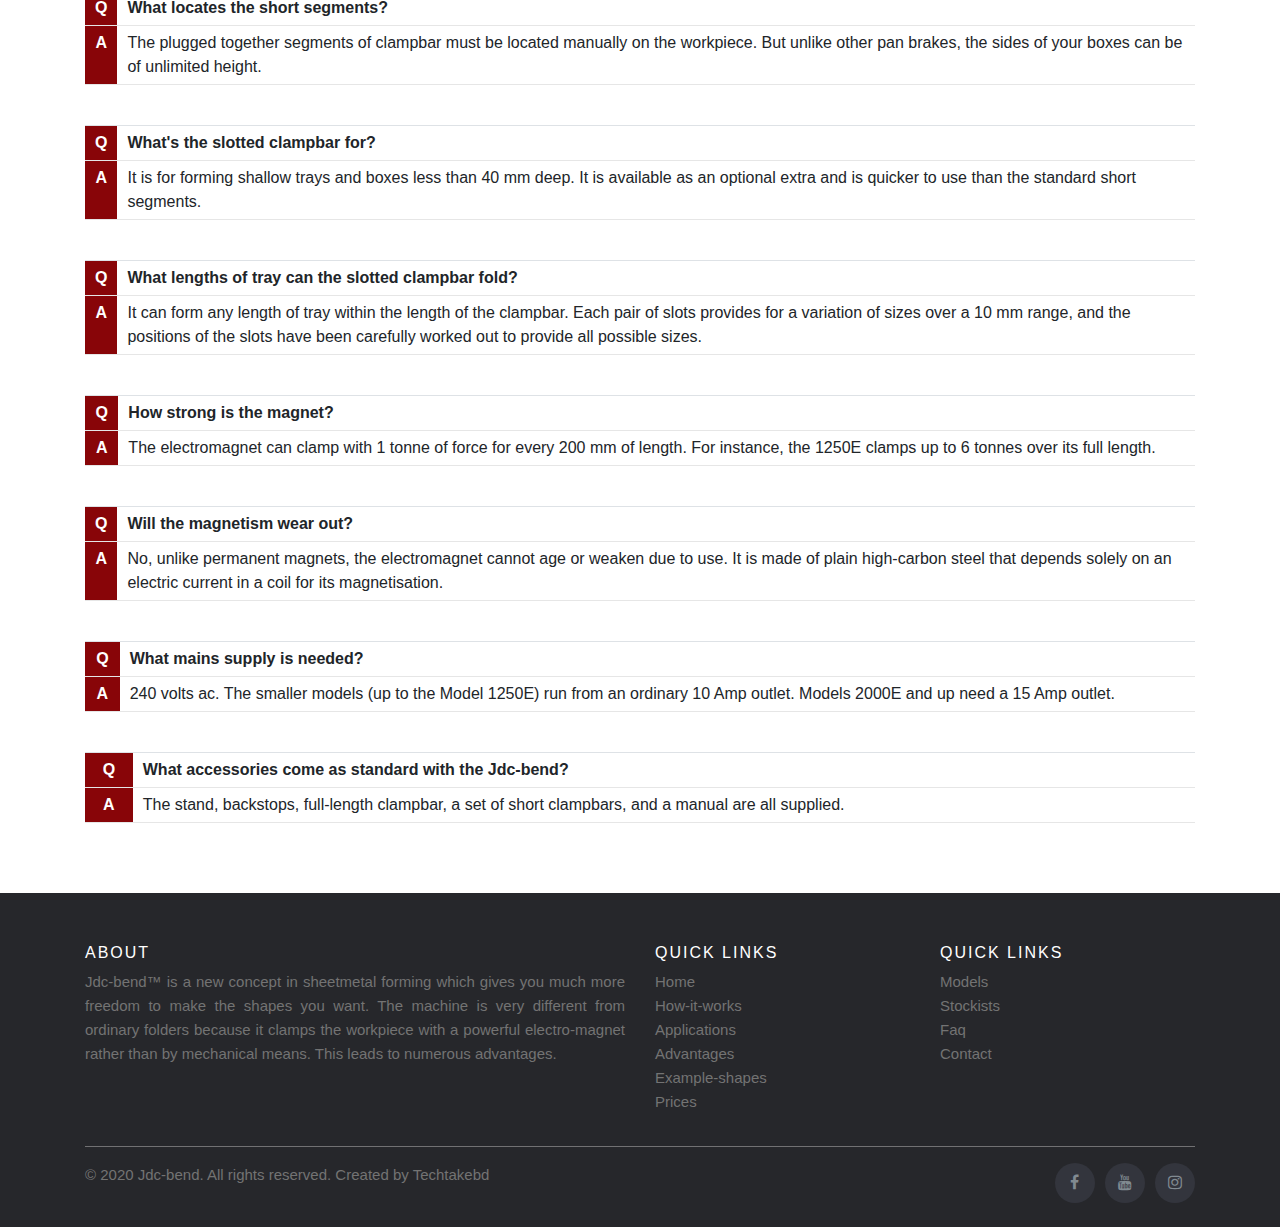
<file: en/faq.html>
<!DOCTYPE html>
<html lang="en">

<head>

  <meta charset="utf-8">
  <meta name="viewport" content="width=device-width, initial-scale=1, shrink-to-fit=no">
  <meta name="description" content="">
  <meta name="author" content="">

  <title>Applications - Machine Makers - Jdc-bend</title>

  <!-- Bootstrap core CSS -->
  <link href="../vendor/bootstrap/css/bootstrap.min.css" rel="stylesheet">
  <link rel="stylesheet" href="https://cdnjs.cloudflare.com/ajax/libs/font-awesome/4.7.0/css/font-awesome.min.css">
  <!-- Custom styles for this template -->
  <link href="../css/simple-sidebar.css" rel="stylesheet">

</head>

<body>

  <div class="top-section" id="">

    <div class="navigation-wrap bg-light start-header start-style">
      <div class="container">
        <div class="row">
          <div class="col-12">
            <nav class="navbar navbar-expand-md navbar-light">

              <a class="navbar-brand"> <strong class="txt-thm"> Jdc-bend</strong></a>

              <button class="navbar-toggler" type="button" data-toggle="collapse" data-target="#navbarSupportedContent"
                aria-controls="navbarSupportedContent" aria-expanded="false" aria-label="Toggle navigation">
                <span class="navbar-toggler-icon"></span>
              </button>

              <div class="collapse navbar-collapse" id="navbarSupportedContent">
                <ul class="navbar-nav ml-auto py-4 py-md-0">
                  <li class="nav-item pl-4 pl-md-0 ml-0 ml-md-4 ">

                    <a class="nav-link" href="../index.html">Home</a>
                  </li>
                  <li class="nav-item pl-4 pl-md-0 ml-0 ml-md-4">
                    <a class="nav-link dropdown-toggle" data-toggle="dropdown" href="#" role="button"
                      aria-haspopup="true" aria-expanded="false">How it works</a>
                    <div class="dropdown-menu">
                      <a class="dropdown-item" href="how-it-works.html">How it works</a>
                      <a class="dropdown-item" href="applications.html">Applications</a>
                      <a class="dropdown-item" href="advantages.html">Advantages</a>

                    </div>
                  </li>
                  <li class="nav-item pl-4 pl-md-0 ml-0 ml-md-4">
                    <a class="nav-link" href="example-shapes.html">Example Shapes</a>
                  </li>
                  <li class="nav-item pl-4 pl-md-0 ml-0 ml-md-4">
                    <a class="nav-link" href="prices.html">Prices </a>
                  </li>
                  <li class="nav-item pl-4 pl-md-0 ml-0 ml-md-4">
                    <a class="nav-link" href="models.html"> Models</a>
                  </li>
                  <li class="nav-item pl-4 pl-md-0 ml-0 ml-md-4">
                    <a class="nav-link" href="agents.html">Stockists</a>
                  </li>
                  <li class="nav-item pl-4 pl-md-0 ml-0 ml-md-4 active">
                    <a class="nav-link dropdown-toggle" data-toggle="dropdown" href="#" role="button"
                      aria-haspopup="true" aria-expanded="false">Contact</a>
                    <div class="dropdown-menu">
                      <a class="dropdown-item" href="faq.html">FAQ</a>
                      <a class="dropdown-item" href="company/contact.html"> Contact us</a>

                    </div>
                  </li>
                </ul>
              </div>

            </nav>
          </div>
        </div>
      </div>
    </div>
    <!-- Page Content -->




    <div class="container  ctcontainer">

      <h1 class="txt-center">FAQ</h1>

      <h2 style="margin-bottom: 20px;" class="txt-center">Jdc-bend™ frequently asked questions</h2>
      <table class="table">
        <tr>
          <th>Q</th>
          <td><strong>How do you use the machine?</strong></td>
        </tr>
        <tr>
          <th>A</th>
          <td>You put your sheetmetal workpiece in under the clampbar, switch on clamping, then pull the main handle (s)
            to bend the workpiece</td>
        </tr>
      </table><br />
      <table class="table">
        <tr>
          <th>Q</th>
          <td><strong>How is the clampbar attached?</strong></td>
        </tr>
        <tr>
          <th>A</th>
          <td>In use, it is held down by a very powerful electromagnet. It is not permanently attached, but it is
            located in its correct position by a spring-loaded ball at each end.<br />This arrangement lets you form
            closed sheetmetal shapes, and also to swap to other clampbars quickly.</td>
        </tr>
      </table><br />
      <table class="table">
        <tr>
          <th>Q</th>
          <td><strong>What is the maximum thickness sheet it will bend?</strong></td>
        </tr>
        <tr>
          <th>A</th>
          <td>It will bend 1.6 mm mild steel sheet in the full length of the machine. It can bend thicker in shorter
            lengths.</td>
        </tr>
      </table><br />
      <table class="table">
        <tr>
          <th>Q</th>
          <td><strong>What about aluminium and stainless steel?</strong></td>
        </tr>
        <tr>
          <th>A</th>
          <td>es, the Jdc-bend will bend them. The magnetism passes through them and pulls down the clampbar onto the
            sheet.It will bend 1.6 mm aluminium in full length, and 1.0 mm stainless steel in full length.</td>
        </tr>
      </table><br />
      <table class="table">
        <tr>
          <th>Q</th>
          <td><strong>How do you make it clamp?</strong></td>
        </tr>
        <tr>
          <th>A</th>
          <td>You press and temporarily hold the green &quot;Start&quot; button. This causes light magnetic clamping.
            When you pull the main handle it automatically switches to full power clamping.</td>
        </tr>
      </table><br />
      <table class="table">
        <tr>
          <th>Q</th>
          <td><strong>How does it actually bend?</strong></td>
        </tr>
        <tr>
          <th>A</th>
          <td>You form the bend manually by pulling the main handle (s). This bends the sheetmetal around the front edge
            of the clampbar which is held in place magnetically. The convenient angle scale on the handle tells you the
            angle of the bending beam at all times.</td>
        </tr>
      </table><br />
      <table class="table">
        <tr>
          <th>Q</th>
          <td><strong>How do you release the workpiece?</strong></td>
        </tr>
        <tr>
          <th>A</th>
          <td>As you return the main handle the magnet automatically switches off, and the clampbar pops up on its
            spring-loaded locating balls, releasing the workpiece.</td>
        </tr>
      </table><br />
      <table class="table">
        <tr>
          <th>Q</th>
          <td><strong>Won't there be residual magnetism left in the workpiece?</strong></td>
        </tr>
        <tr>
          <th>A</th>
          <td>Every time the machine switches off, a short reverse pulse of current is sent through the electromagnet to
            de-magnetise both it and the workpiece.</td>
        </tr>
      </table><br />
      <table class="table">
        <tr>
          <th>Q</th>
          <td><strong>How do you adjust for metal thickness?</strong></td>
        </tr>
        <tr>
          <th>A</th>
          <td>By altering the adjusters at each end of the main clampbar. This alters the bending clearance between the
            front of the clampbar and the working surface of the bending beam when the beam is up at the 90° position.
          </td>
        </tr>
      </table><br />
      <table class="table">
        <tr>
          <th>Q</th>
          <td><strong>How do you form a rolled edge?</strong></td>
        </tr>
        <tr>
          <th>A</th>
          <td>By using the Jdc-bend to wrap the sheetmetal progressively around a length of ordinary steel pipe or
            round bar. Because the machine works magnetically it can clamp these items.</td>
        </tr>
      </table><br />
      <table class="table">
        <tr>
          <th>Q</th>
          <td><strong>Does it have pan-brake clamping fingers?</strong></td>
        </tr>
        <tr>
          <th>A</th>
          <td>It has a set of short clampbar segments which can be plugged together for forming boxes.</td>
        </tr>
      </table><br />
      <table class="table">
        <tr>
          <th>Q</th>
          <td><strong>What locates the short segments?</strong></td>
        </tr>
        <tr>
          <th>A</th>
          <td>The plugged together segments of clampbar must be located manually on the workpiece. But unlike other pan
            brakes, the sides of your boxes can be of unlimited height.</td>
        </tr>
      </table><br />
      <table class="table">
        <tr>
          <th>Q</th>
          <td><strong>What's the slotted clampbar for?</strong></td>
        </tr>
        <tr>
          <th>A</th>
          <td>It is for forming shallow trays and boxes less than 40 mm deep. It is available as an optional extra and
            is quicker to use than the standard short segments.</td>
        </tr>
      </table><br />
      <table class="table">
        <tr>
          <th>Q</th>
          <td><strong>What lengths of tray can the slotted clampbar fold?</strong></td>
        </tr>
        <tr>
          <th>A</th>
          <td>It can form any length of tray within the length of the clampbar. Each pair of slots provides for a
            variation of sizes over a 10 mm range, and the positions of the slots have been carefully worked out to
            provide all possible sizes.</td>
        </tr>
      </table><br />
      <table class="table">
        <tr>
          <th>Q</th>
          <td><strong>How strong is the magnet?</strong></td>
        </tr>
        <tr>
          <th>A</th>
          <td>The electromagnet can clamp with 1 tonne of force for every 200 mm of length. For instance, the 1250E
            clamps up to 6 tonnes over its full length.</td>
        </tr>
      </table><br />
      <table class="table">
        <tr>
          <th>Q</th>
          <td><strong>Will the magnetism wear out?</strong></td>
        </tr>
        <tr>
          <th>A</th>
          <td>No, unlike permanent magnets, the electromagnet cannot age or weaken due to use. It is made of plain
            high-carbon steel that depends solely on an electric current in a coil for its magnetisation.</td>
        </tr>
      </table><br />
      <table class="table">
        <tr>
          <th>Q</th>
          <td><strong>What mains supply is needed?</strong></td>
        </tr>
        <tr>
          <th>A</th>
          <td>240 volts ac. The smaller models (up to the Model 1250E) run from an ordinary 10 Amp outlet. Models 2000E
            and up need a 15 Amp outlet.</td>
        </tr>
      </table><br />
      <table class="table">
        <tr>
          <th>Q</th>
          <td><strong>What accessories come as standard with the Jdc-bend?</strong></td>
        </tr>
        <tr>
          <th>A</th>
          <td>The stand, backstops, full-length clampbar, a set of short clampbars, and a manual are all supplied.</td>
        </tr>
      </table><br />
    </div>

  </div>
  </div>
  <!-- /#wrapper -->
  <ul class="social-share">
    <li class="facebook">
      <a class="fa fa-facebook" href="https://www.facebook.com/jdcmachinemaker/" title="Facebook" target="blank">

      </a>
    </li>
    <li class="youtube">
      <a class="fa fa-youtube" href="https://www.youtube.com/watch?v=ALfJyudUaCI" title="Youtube" target="blank">

      </a>
    </li>
    <li class="instagram">
      <a class="fa fa-instagram" href="https://www.instagram.com/jdcbend1/"
        title="Instagram" target="blank">

      </a>
    </li>

    <li class="hide-button">
      <a class="fa fa-arrow-left" href="javascript:void(0);"></a>
    </li>
  </ul>


  
  <footer class="site-footer">
    <div class="container">
      <div class="row">
        <div class="col-sm-12 col-md-6">
          <h6>About</h6>
          <p class="text-justify">Jdc-bend™ is a new concept in sheetmetal forming which gives you much more freedom to make the shapes you want. The machine is very different from ordinary folders because it clamps the workpiece with a powerful electro-magnet rather than by mechanical means. This leads to numerous advantages.</p>
        </div>

        <div class="col-xs-6 col-md-3">
          <h6>Quick Links</h6>
          <ul class="footer-links">
            <li><a href="../index.html">Home</a></li>
            <li><a href="how-it-works.html"> How-it-works</a></li>
            <li><a href="applications.html">Applications</a></li>
            <li><a href="advantages.html">Advantages</a></li>
            <li><a href="example-shapes.html">Example-shapes</a></li>
            <li><a href="prices.html">Prices</a></li>
          </ul>
        </div>

        <div class="col-xs-6 col-md-3">
          <h6>Quick Links</h6>
          <ul class="footer-links">
            <li><a href="models.html">Models </a></li>
            <li><a href="agents.html">Stockists</a></li>
            <li><a href="faq.html">Faq</a></li>
            <li><a href="company/contact.html">Contact</a></li>
          </ul>
        </div>
      </div>
      <hr>
    </div>
    <div class="container">
      <div class="row">
        <div class="col-md-8 col-sm-6 col-xs-12">
          <p>© 2020
            <a href="#">Jdc-bend</a>. All rights reserved. Created by
            <a href="http://techtakebd.com/">Techtakebd</a>
          </p>
        </div>

        <div class="col-md-4 col-sm-6 col-xs-12">
          <ul class="social-icons">
            <li><a class="facebook" href="https://www.facebook.com/jdcmachinemaker/"><i class="fa fa-facebook"></i></a></li>
            <li><a class="youtube" href="https://www.youtube.com/watch?v=ALfJyudUaCI"><i class="fa fa-youtube"></i></a></li>
            <li><a class="instagram" href="https://www.instagram.com/jdcbend1/"><i class="fa fa-instagram"></i></a></li>
              
          </ul>
        </div>
      </div>
    </div>
</footer>
  <!-- Bootstrap core JavaScript -->
  <script src="../vendor/jquery/jquery.min.js"></script>
  <script src="../vendor/bootstrap/js/bootstrap.bundle.min.js"></script>
  <script src="../script.js"></script>

</body>

</html>
</file>
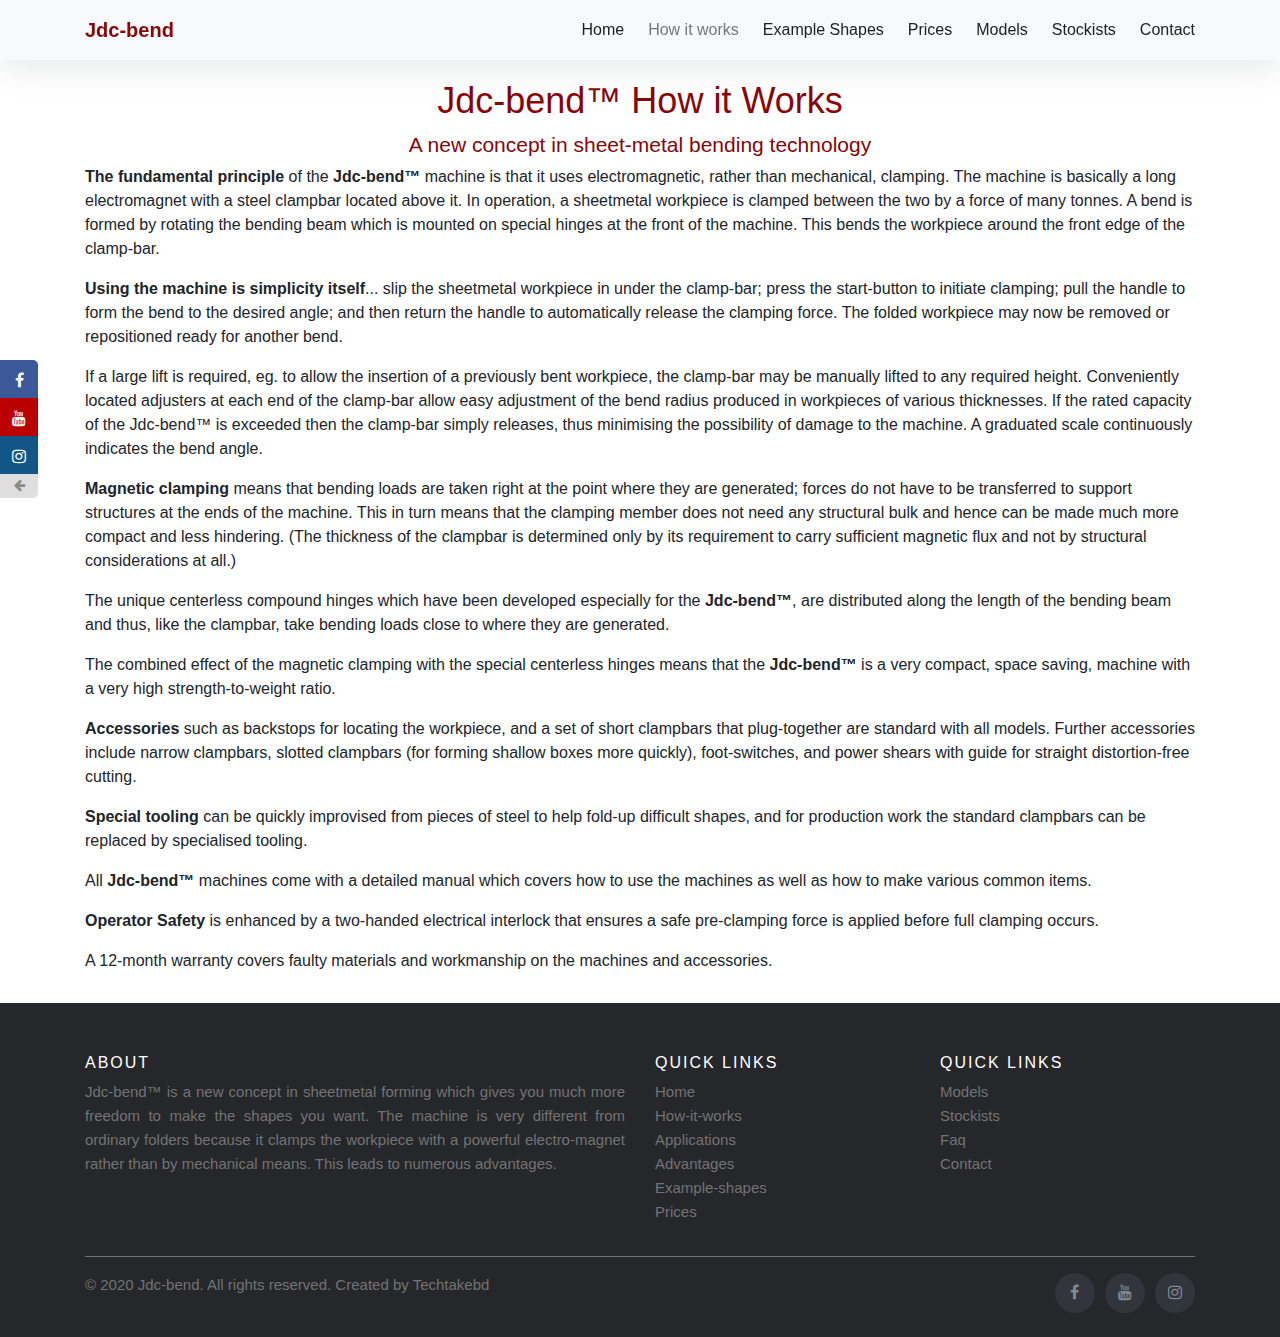
<file: en/how-it-works.html>
<!DOCTYPE html>
<html lang="en">

<head>

  <meta charset="utf-8">
  <meta name="viewport" content="width=device-width, initial-scale=1, shrink-to-fit=no">
  <meta name="description" content="">
  <meta name="author" content="">

  <title>Applications - Machine Makers - Jdc-bend</title>

  <!-- Bootstrap core CSS -->
  <link href="../vendor/bootstrap/css/bootstrap.min.css" rel="stylesheet">
  <link rel="stylesheet" href="https://cdnjs.cloudflare.com/ajax/libs/font-awesome/4.7.0/css/font-awesome.min.css">
  <!-- Custom styles for this template -->
  <link href="../css/simple-sidebar.css" rel="stylesheet">

</head>

<body>


  <div class="top-section" id="">

    <div class="navigation-wrap bg-light start-header start-style">
      <div class="container">
        <div class="row">
          <div class="col-12">
            <nav class="navbar navbar-expand-md navbar-light">

              <a class="navbar-brand"> <strong class="txt-thm"> Jdc-bend</strong></a>

              <button class="navbar-toggler" type="button" data-toggle="collapse" data-target="#navbarSupportedContent"
                aria-controls="navbarSupportedContent" aria-expanded="false" aria-label="Toggle navigation">
                <span class="navbar-toggler-icon"></span>
              </button>

              <div class="collapse navbar-collapse" id="navbarSupportedContent">
                <ul class="navbar-nav ml-auto py-4 py-md-0">
                  <li class="nav-item pl-4 pl-md-0 ml-0 ml-md-4 ">

                    <a class="nav-link" href="../index.html">Home</a>
                  </li>
                  <li class="nav-item pl-4 pl-md-0 ml-0 ml-md-4 active">
                    <a class="nav-link dropdown-toggle" data-toggle="dropdown" href="#" role="button"
                      aria-haspopup="true" aria-expanded="false">How it works</a>
                    <div class="dropdown-menu">
                      <a class="dropdown-item" href="how-it-works.html">How it works</a>
                      <a class="dropdown-item" href="applications.html">Applications</a>
                      <a class="dropdown-item" href="advantages.html">Advantages</a>

                    </div>
                  </li>
                  <li class="nav-item pl-4 pl-md-0 ml-0 ml-md-4">
                    <a class="nav-link" href="example-shapes.html">Example Shapes</a>
                  </li>
                  <li class="nav-item pl-4 pl-md-0 ml-0 ml-md-4">
                    <a class="nav-link" href="prices.html">Prices </a>
                  </li>
                  <li class="nav-item pl-4 pl-md-0 ml-0 ml-md-4">
                    <a class="nav-link" href="models.html"> Models</a>
                  </li>
                  <li class="nav-item pl-4 pl-md-0 ml-0 ml-md-4">
                    <a class="nav-link" href="agents.html">Stockists</a>
                  </li>
                  <li class="nav-item pl-4 pl-md-0 ml-0 ml-md-4">
                    <a class="nav-link dropdown-toggle" data-toggle="dropdown" href="#" role="button"
                      aria-haspopup="true" aria-expanded="false">Contact</a>
                    <div class="dropdown-menu">
                      <a class="dropdown-item" href="faq.html">FAQ</a>
                      <a class="dropdown-item" href="company/contact.html"> Contact us</a>

                    </div>
                  </li>
                </ul>
              </div>

            </nav>
          </div>
        </div>
      </div>
    </div>
    <!-- Page Content -->




    <div class="container  ctcontainer">


      <h1 class="txt-center">Jdc-bend™ How it Works</h1>

      <h2 class="txt-center">A new concept in sheet-metal bending technology</h2>
      <p><strong>The fundamental principle</strong> of the <strong>Jdc-bend™</strong> machine is that it uses
        electromagnetic, rather than mechanical, clamping. The machine is basically a long electromagnet with a steel
        clampbar located above it. In operation, a sheetmetal workpiece is clamped between the two by a force of many
        tonnes. A bend is formed by rotating the bending beam which is mounted on special hinges at the front of the
        machine. This bends the workpiece around the front edge of the clamp-bar.</p>
      <p><strong>Using the machine is simplicity itself</strong>... slip the sheetmetal workpiece in under the
        clamp-bar; press the start-button to initiate clamping; pull the handle to form the bend to the desired angle;
        and then return the handle to automatically release the clamping force. The folded workpiece may now be removed
        or repositioned ready for another bend.</p>
      <p>If a large lift is required, eg. to allow the insertion of a previously bent workpiece, the clamp-bar may be
        manually lifted to any required height. Conveniently located adjusters at each end of the clamp-bar allow easy
        adjustment of the bend radius produced in workpieces of various thicknesses. If the rated capacity of the
        Jdc-bend™ is exceeded then the clamp-bar simply releases, thus minimising the possibility of damage to the
        machine. A graduated scale continuously indicates the bend angle.</p>
      <p><strong>Magnetic clamping</strong> means that bending loads are taken right at the point where they are
        generated; forces do not have to be transferred to support structures at the ends of the machine. This in turn
        means that the clamping member does not need any structural bulk and hence can be made much more compact and
        less hindering. (The thickness of the clampbar is determined only by its requirement to carry sufficient
        magnetic flux and not by structural considerations at all.)</p>
      <p>The unique centerless compound hinges which have been developed especially for the <strong>Jdc-bend™</strong>,
        are distributed along the length of the bending beam and thus, like the clampbar, take bending loads close to
        where they are generated.</p>
      <p>The combined effect of the magnetic clamping with the special centerless hinges means that the
        <strong>Jdc-bend™</strong> is a very compact, space saving, machine with a very high strength-to-weight ratio.
      </p>
      <p><strong>Accessories</strong> such as backstops for locating the workpiece, and a set of short clampbars that
        plug-together are standard with all models. Further accessories include narrow clampbars, slotted clampbars (for
        forming shallow boxes more quickly), foot-switches, and power shears with guide for straight distortion-free
        cutting.</p>
      <p><strong>Special tooling</strong> can be quickly improvised from pieces of steel to help fold-up difficult
        shapes, and for production work the standard clampbars can be replaced by specialised tooling.</p>
      <p>All <strong>Jdc-bend™</strong> machines come with a detailed manual which covers how to use the machines as
        well as how to make various common items.</p>
      <p><strong>Operator Safety</strong> is enhanced by a two-handed electrical interlock that ensures a safe
        pre-clamping force is applied before full clamping occurs.</p>
      <p>A 12-month warranty covers faulty materials and workmanship on the machines and accessories.</p>
    </div>
  </div>







  


  <ul class="social-share">
    <li class="facebook">
      <a class="fa fa-facebook" href="https://www.facebook.com/jdcmachinemaker/" title="Facebook" target="blank">

      </a>
    </li>
    <li class="youtube">
      <a class="fa fa-youtube" href="https://www.youtube.com/watch?v=ALfJyudUaCI" title="Youtube" target="blank">

      </a>
    </li>
    <li class="instagram">
      <a class="fa fa-instagram" href="https://www.instagram.com/jdcbend1/"
        title="Instagram" target="blank">

      </a>
    </li>

    <li class="hide-button">
      <a class="fa fa-arrow-left" href="javascript:void(0);"></a>
    </li>
  </ul>

  
  <footer class="site-footer">
    <div class="container">
      <div class="row">
        <div class="col-sm-12 col-md-6">
          <h6>About</h6>
          <p class="text-justify">Jdc-bend™ is a new concept in sheetmetal forming which gives you much more freedom to make the shapes you want. The machine is very different from ordinary folders because it clamps the workpiece with a powerful electro-magnet rather than by mechanical means. This leads to numerous advantages.</p>
        </div>

        <div class="col-xs-6 col-md-3">
          <h6>Quick Links</h6>
          <ul class="footer-links">
            <li><a href="../index.html">Home</a></li>
            <li><a href="how-it-works.html"> How-it-works</a></li>
            <li><a href="applications.html">Applications</a></li>
            <li><a href="advantages.html">Advantages</a></li>
            <li><a href="example-shapes.html">Example-shapes</a></li>
            <li><a href="prices.html">Prices</a></li>
          </ul>
        </div>

        <div class="col-xs-6 col-md-3">
          <h6>Quick Links</h6>
          <ul class="footer-links">
            <li><a href="models.html">Models </a></li>
            <li><a href="agents.html">Stockists</a></li>
            <li><a href="faq.html">Faq</a></li>
            <li><a href="company/contact.html">Contact</a></li>
          </ul>
        </div>
      </div>
      <hr>
    </div>
    <div class="container">
      <div class="row">
        <div class="col-md-8 col-sm-6 col-xs-12">
          <p>© 2020
            <a href="#">Jdc-bend</a>. All rights reserved. Created by
            <a href="http://techtakebd.com/">Techtakebd</a>
          </p>
        </div>

        <div class="col-md-4 col-sm-6 col-xs-12">
          <ul class="social-icons">
            <li><a class="facebook" href="https://www.facebook.com/jdcmachinemaker/"><i class="fa fa-facebook"></i></a></li>
            <li><a class="youtube" href="https://www.youtube.com/watch?v=ALfJyudUaCI"><i class="fa fa-youtube"></i></a></li>
            <li><a class="instagram" href="https://www.instagram.com/jdcbend1/"><i class="fa fa-instagram"></i></a></li>
              
          </ul>
        </div>
      </div>
    </div>
</footer>
  <!-- Bootstrap core JavaScript -->
  <script src="../vendor/jquery/jquery.min.js"></script>
  <script src="../vendor/bootstrap/js/bootstrap.bundle.min.js"></script>

  <script src="../script.js"></script>

</body>

</html>
</file>
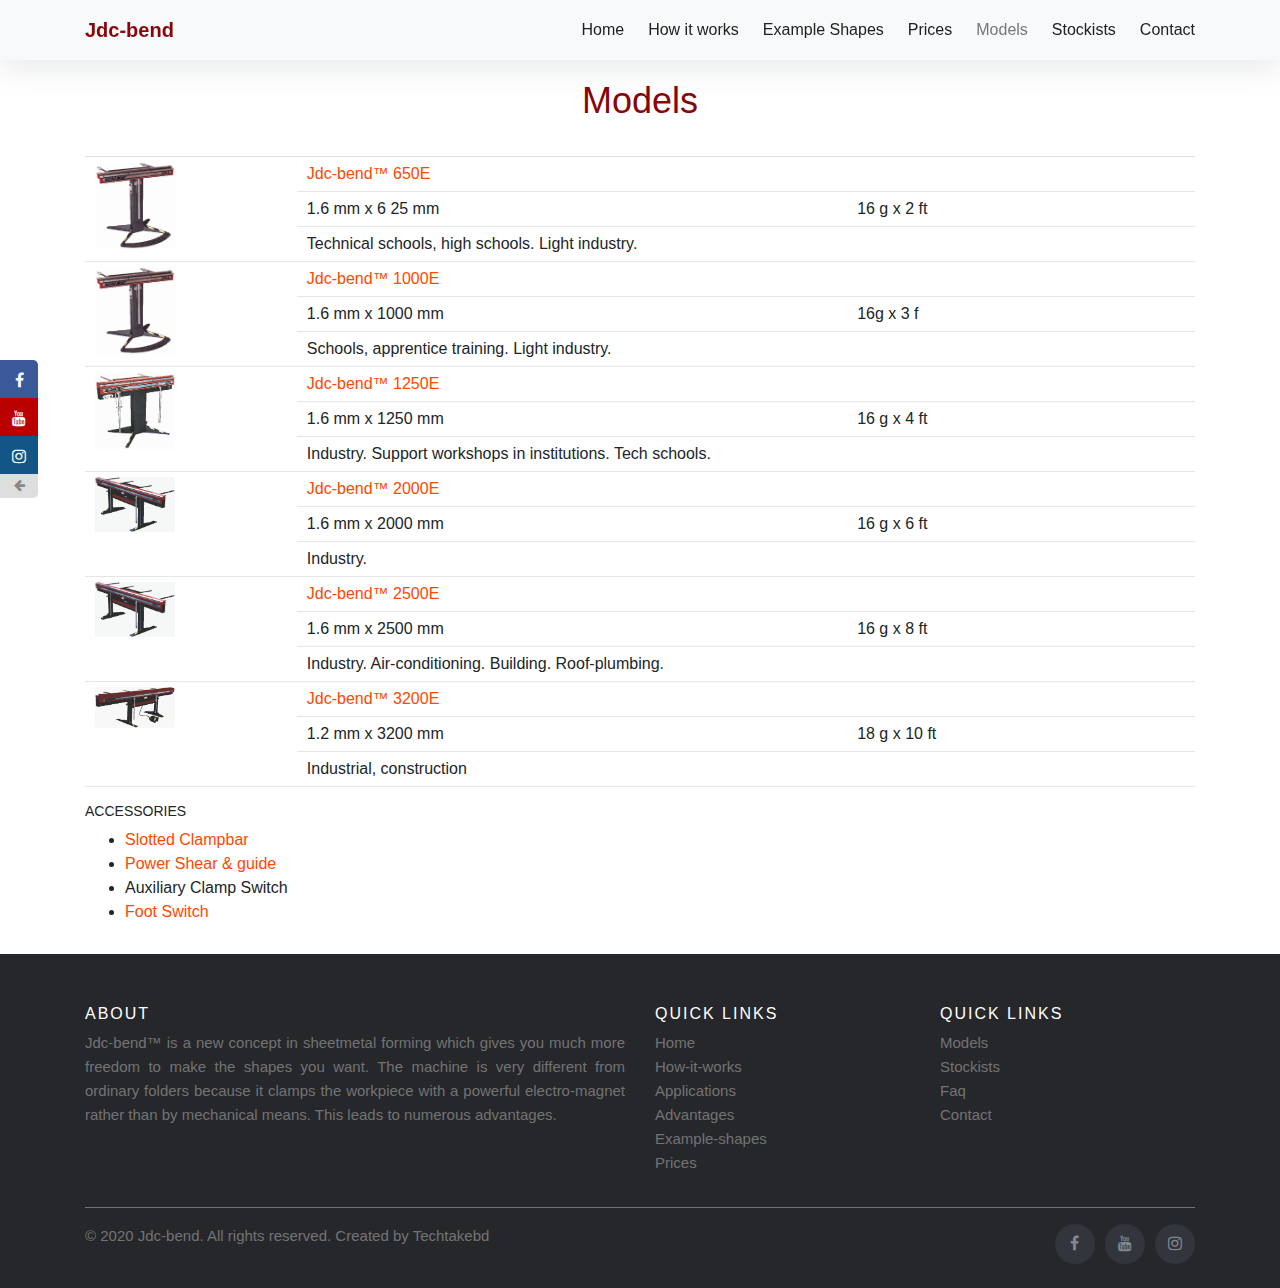
<file: en/models.html>
<!DOCTYPE html>
<html lang="en">

<head>

  <meta charset="utf-8">
  <meta name="viewport" content="width=device-width, initial-scale=1, shrink-to-fit=no">
  <meta name="description" content="">
  <meta name="author" content="">

  <title>Applications - Machine Makers - Jdc-bend</title>

  <!-- Bootstrap core CSS -->
  <link href="../vendor/bootstrap/css/bootstrap.min.css" rel="stylesheet">
  <link rel="stylesheet" href="https://cdnjs.cloudflare.com/ajax/libs/font-awesome/4.7.0/css/font-awesome.min.css">
  <!-- Custom styles for this template -->
  <link href="../css/simple-sidebar.css" rel="stylesheet">

</head>

<body>
  <div class="top-section" id="">

    <div class="navigation-wrap bg-light start-header start-style">
      <div class="container">
        <div class="row">
          <div class="col-12">
            <nav class="navbar navbar-expand-md navbar-light">

              <a class="navbar-brand"> <strong class="txt-thm"> Jdc-bend</strong></a>

              <button class="navbar-toggler" type="button" data-toggle="collapse" data-target="#navbarSupportedContent"
                aria-controls="navbarSupportedContent" aria-expanded="false" aria-label="Toggle navigation">
                <span class="navbar-toggler-icon"></span>
              </button>

              <div class="collapse navbar-collapse" id="navbarSupportedContent">
                <ul class="navbar-nav ml-auto py-4 py-md-0">
                  <li class="nav-item pl-4 pl-md-0 ml-0 ml-md-4 ">

                    <a class="nav-link" href="../index.html">Home</a>
                  </li>
                  <li class="nav-item pl-4 pl-md-0 ml-0 ml-md-4">
                    <a class="nav-link dropdown-toggle" data-toggle="dropdown" href="#" role="button"
                      aria-haspopup="true" aria-expanded="false">How it works</a>
                    <div class="dropdown-menu">
                      <a class="dropdown-item" href="how-it-works.html">How it works</a>
                      <a class="dropdown-item" href="applications.html">Applications</a>
                      <a class="dropdown-item" href="advantages.html">Advantages</a>

                    </div>
                  </li>
                  <li class="nav-item pl-4 pl-md-0 ml-0 ml-md-4">
                    <a class="nav-link" href="example-shapes.html">Example Shapes</a>
                  </li>
                  <li class="nav-item pl-4 pl-md-0 ml-0 ml-md-4">
                    <a class="nav-link" href="prices.html">Prices </a>
                  </li>
                  <li class="nav-item pl-4 pl-md-0 ml-0 ml-md-4 active">
                    <a class="nav-link" href="models.html"> Models</a>
                  </li>
                  <li class="nav-item pl-4 pl-md-0 ml-0 ml-md-4">
                    <a class="nav-link" href="agents.html">Stockists</a>
                  </li>
                  <li class="nav-item pl-4 pl-md-0 ml-0 ml-md-4">
                    <a class="nav-link dropdown-toggle" data-toggle="dropdown" href="#" role="button"
                      aria-haspopup="true" aria-expanded="false">Contact</a>
                    <div class="dropdown-menu">
                      <a class="dropdown-item" href="faq.html">FAQ</a>
                      <a class="dropdown-item" href="company/contact.html"> Contact us</a>

                    </div>
                  </li>
                </ul>
              </div>

            </nav>
          </div>
        </div>
      </div>
    </div>
    <!-- Page Content -->




    <div class="container  ctcontainer">



      <h1 class="txt-center">Models</h1>
      <br />
      <table class="table">
        <tr>
          <td rowspan="3">
            <a href="../models/Jdc-bend-650e" title="Jdc-bend™ 650E">
              <img src="../images/products/Jdc-bend-650e.gif" alt="Jdc-bend™ 650E" style="width:80px;" />
            </a>
          </td>
          <td colspan="3">
            <a href="../models/Jdc-bend-650e" title="Jdc-bend™ 650E">Jdc-bend™ 650E</a>
          </td>
        </tr>
        <tr>
          <td>1.6 mm x 6 25 mm</td>
          <td>16 g x 2 ft</td>
        </tr>
        <tr>
          <td colspan="2">Technical schools, high schools. Light industry.</td>
        </tr>
        <tr>
          <td rowspan="3">
            <a href="/en/models/Jdc-bend-1000e" title="Jdc-bend™ 1000E">
              <img src="../images/products/Jdc-bend-1000e.gif" alt="Jdc-bend™ 1000E" style="width:80px;" />
            </a>
          </td>
          <td colspan="3">
            <a href="/en/models/Jdc-bend-1000e" title="Jdc-bend™ 1000E">Jdc-bend™ 1000E</a>
          </td>
        </tr>
        <tr>
          <td>1.6 mm x 1000 mm</td>
          <td>16g x 3 f</td>
        </tr>
        <tr>
          <td colspan="2">Schools, apprentice training. Light industry.</td>
        </tr>
        <tr>
          <td rowspan="3">
            <a href="/en/models/Jdc-bend-1250e" title="Jdc-bend™ 1250E">
              <img src="../images/products/Jdc-bend-1250e.gif" alt="Jdc-bend™ 1250E" style="width:80px;" />
            </a>
          </td>
          <td colspan="3">
            <a href="/en/models/Jdc-bend-1250e" title="Jdc-bend™ 1250E">Jdc-bend™ 1250E</a>
          </td>
        </tr>
        <tr>
          <td>1.6 mm x 1250 mm</td>
          <td>16 g x 4 ft</td>
        </tr>
        <tr>
          <td colspan="2">Industry. Support workshops in institutions. Tech schools.</td>
        </tr>
        <tr>
          <td rowspan="3">
            <a href="/en/models/Jdc-bend-2000e" title="Jdc-bend™ 2000E">
              <img src="../images/products/Jdc-bend-2000e.gif" alt="Jdc-bend™ 2000E" style="width:80px;" />
            </a>
          </td>
          <td colspan="3">
            <a href="/en/models/Jdc-bend-2000e" title="Jdc-bend™ 2000E">Jdc-bend™ 2000E</a>
          </td>
        </tr>
        <tr>
          <td>1.6 mm x 2000 mm</td>
          <td>16 g x 6 ft</td>
        </tr>
        <tr>
          <td colspan="2">Industry.</td>
        </tr>
        <tr>
          <td rowspan="3">
            <a href="/en/models/Jdc-bend-2500e" title="Jdc-bend™ 2500E">
              <img src="../images/products/Jdc-bend-2500e.gif" alt="Jdc-bend™ 2500E" style="width:80px;" />
            </a>
          </td>
          <td colspan="3">
            <a href="/en/models/Jdc-bend-2500e" title="Jdc-bend™ 2500E">Jdc-bend™ 2500E</a>
          </td>
        </tr>
        <tr>
          <td>1.6 mm x 2500 mm</td>
          <td>16 g x 8 ft</td>
        </tr>
        <tr>
          <td colspan="2">Industry. Air-conditioning. Building. Roof-plumbing.</td>
        </tr>
        <tr>
          <td rowspan="3">
            <a href="/en/models/Jdc-bend-3200e" title="Jdc-bend™ 3200E">
              <img src="../images/products/Jdc-bend-3200e.gif" alt="Jdc-bend™ 3200E" style="width:80px;" />
            </a>
          </td>
          <td colspan="3">
            <a href="/en/models/Jdc-bend-3200e" title="Jdc-bend™ 3200E">Jdc-bend™ 3200E</a>
          </td>
        </tr>
        <tr>
          <td>1.2 mm x 3200 mm</td>
          <td>18 g x 10 ft</td>
        </tr>
        <tr>
          <td colspan="2">Industrial, construction</td>
        </tr>
      </table>


      <h4>Accessories</h4>

      <ul>
        <li><a href="/en/slotted-clampbar">Slotted Clampbar</a></li>
        <li><a href="/en/power-shear">Power Shear &amp; guide</a></li>
        <li>Auxiliary Clamp Switch</li>
        <li><a href="/en/foot-switch">Foot Switch</a></li>
      </ul>

    </div>



  </div>
  <ul class="social-share">
    <li class="facebook">
      <a class="fa fa-facebook" href="https://www.facebook.com/jdcmachinemaker/" title="Facebook" target="blank">

      </a>
    </li>
    <li class="youtube">
      <a class="fa fa-youtube" href="https://www.youtube.com/watch?v=ALfJyudUaCI" title="Youtube" target="blank">

      </a>
    </li>
    <li class="instagram">
      <a class="fa fa-instagram" href="https://www.instagram.com/jdcbend1/"
        title="Instagram" target="blank">

      </a>
    </li>

    <li class="hide-button">
      <a class="fa fa-arrow-left" href="javascript:void(0);"></a>
    </li>
  </ul>


  
  <footer class="site-footer">
    <div class="container">
      <div class="row">
        <div class="col-sm-12 col-md-6">
          <h6>About</h6>
          <p class="text-justify">Jdc-bend™ is a new concept in sheetmetal forming which gives you much more freedom to make the shapes you want. The machine is very different from ordinary folders because it clamps the workpiece with a powerful electro-magnet rather than by mechanical means. This leads to numerous advantages.</p>
        </div>

        <div class="col-xs-6 col-md-3">
          <h6>Quick Links</h6>
          <ul class="footer-links">
            <li><a href="../index.html">Home</a></li>
            <li><a href="how-it-works.html"> How-it-works</a></li>
            <li><a href="applications.html">Applications</a></li>
            <li><a href="advantages.html">Advantages</a></li>
            <li><a href="example-shapes.html">Example-shapes</a></li>
            <li><a href="prices.html">Prices</a></li>
          </ul>
        </div>

        <div class="col-xs-6 col-md-3">
          <h6>Quick Links</h6>
          <ul class="footer-links">
            <li><a href="models.html">Models </a></li>
            <li><a href="agents.html">Stockists</a></li>
            <li><a href="faq.html">Faq</a></li>
            <li><a href="company/contact.html">Contact</a></li>
          </ul>
        </div>
      </div>
      <hr>
    </div>
    <div class="container">
      <div class="row">
        <div class="col-md-8 col-sm-6 col-xs-12">
          <p>© 2020
            <a href="#">Jdc-bend</a>. All rights reserved. Created by
            <a href="http://techtakebd.com/">Techtakebd</a>
          </p>
        </div>

        <div class="col-md-4 col-sm-6 col-xs-12">
          <ul class="social-icons">
            <li><a class="facebook" href="https://www.facebook.com/jdcmachinemaker/"><i class="fa fa-facebook"></i></a></li>
            <li><a class="youtube" href="https://www.youtube.com/watch?v=ALfJyudUaCI"><i class="fa fa-youtube"></i></a></li>
            <li><a class="instagram" href="https://www.instagram.com/jdcbend1/"><i class="fa fa-instagram"></i></a></li>
              
          </ul>
        </div>
      </div>
    </div>
</footer>
  <!-- Bootstrap core JavaScript -->
  <script src="../vendor/jquery/jquery.min.js"></script>
  <script src="../vendor/bootstrap/js/bootstrap.bundle.min.js"></script>
  <script src="../script.js"></script>

</body>

</html>
</file>
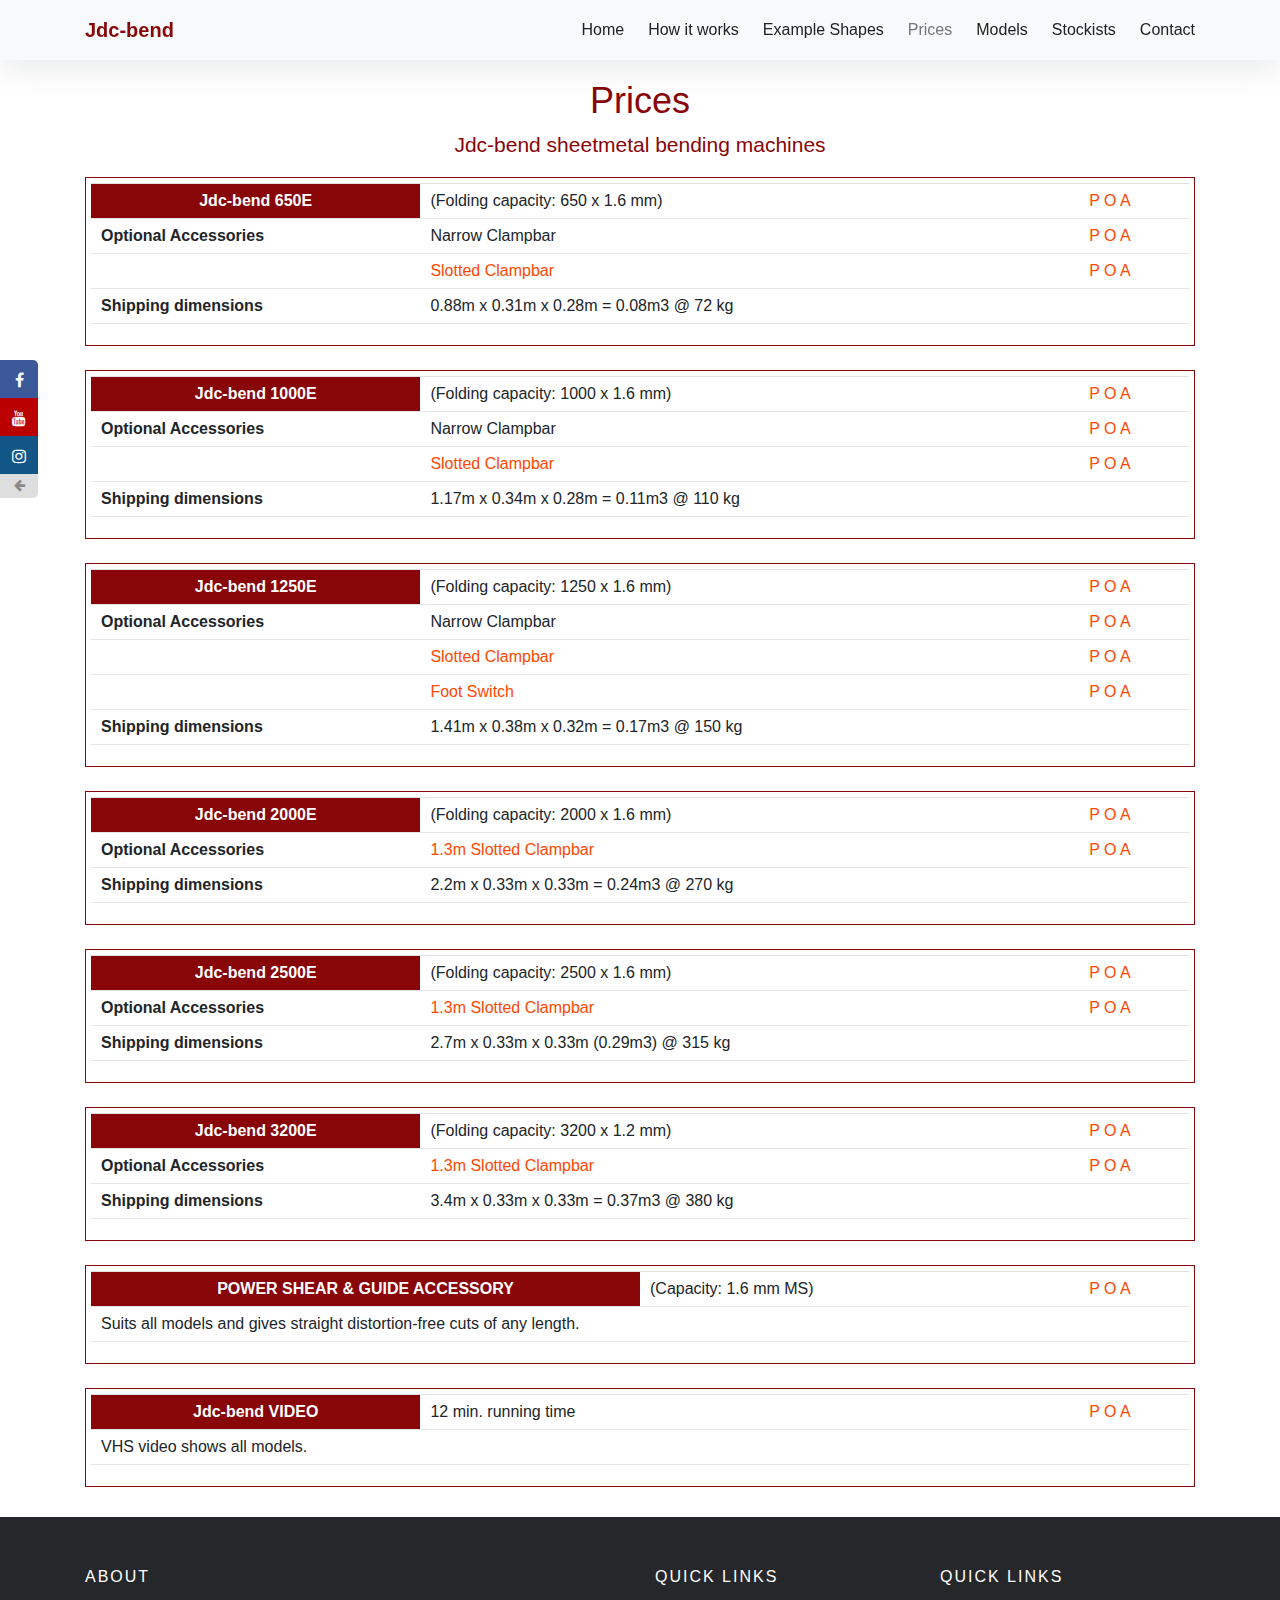
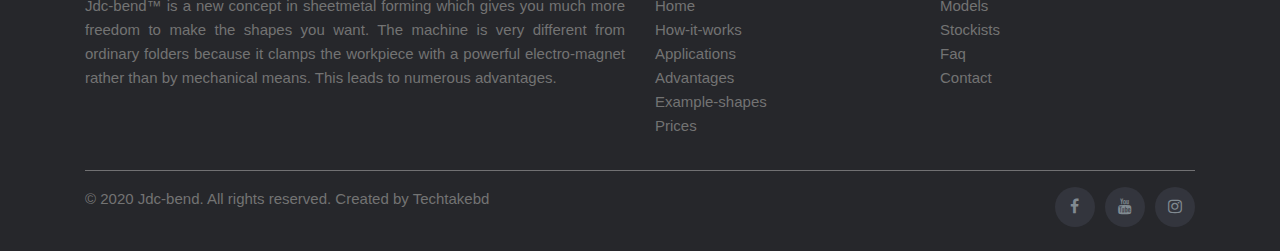
<file: en/prices.html>
<!DOCTYPE html>
<html lang="en">

<head>

  <meta charset="utf-8">
  <meta name="viewport" content="width=device-width, initial-scale=1, shrink-to-fit=no">
  <meta name="description" content="">
  <meta name="author" content="">

  <title>Applications - Machine Makers - Jdc-bend</title>

  <!-- Bootstrap core CSS -->
  <link href="../vendor/bootstrap/css/bootstrap.min.css" rel="stylesheet">
  <link rel="stylesheet" href="https://cdnjs.cloudflare.com/ajax/libs/font-awesome/4.7.0/css/font-awesome.min.css">
  <!-- Custom styles for this template -->
  <link href="../css/simple-sidebar.css" rel="stylesheet">

</head>

<body>

  <div class="top-section" id="">

    <div class="navigation-wrap bg-light start-header start-style">
      <div class="container">
        <div class="row">
          <div class="col-12">
            <nav class="navbar navbar-expand-md navbar-light">

              <a class="navbar-brand"> <strong class="txt-thm"> Jdc-bend</strong></a>

              <button class="navbar-toggler" type="button" data-toggle="collapse" data-target="#navbarSupportedContent"
                aria-controls="navbarSupportedContent" aria-expanded="false" aria-label="Toggle navigation">
                <span class="navbar-toggler-icon"></span>
              </button>

              <div class="collapse navbar-collapse" id="navbarSupportedContent">
                <ul class="navbar-nav ml-auto py-4 py-md-0">
                  <li class="nav-item pl-4 pl-md-0 ml-0 ml-md-4 ">

                    <a class="nav-link" href="../index.html">Home</a>
                  </li>
                  <li class="nav-item pl-4 pl-md-0 ml-0 ml-md-4">
                    <a class="nav-link dropdown-toggle" data-toggle="dropdown" href="#" role="button"
                      aria-haspopup="true" aria-expanded="false">How it works</a>
                    <div class="dropdown-menu">
                      <a class="dropdown-item" href="how-it-works.html">How it works</a>
                      <a class="dropdown-item" href="applications.html">Applications</a>
                      <a class="dropdown-item" href="advantages.html">Advantages</a>

                    </div>
                  </li>
                  <li class="nav-item pl-4 pl-md-0 ml-0 ml-md-4">
                    <a class="nav-link" href="example-shapes.html">Example Shapes</a>
                  </li>
                  <li class="nav-item pl-4 pl-md-0 ml-0 ml-md-4 active">
                    <a class="nav-link" href="prices.html">Prices </a>
                  </li>
                  <li class="nav-item pl-4 pl-md-0 ml-0 ml-md-4">
                    <a class="nav-link" href="models.html"> Models</a>
                  </li>
                  <li class="nav-item pl-4 pl-md-0 ml-0 ml-md-4">
                    <a class="nav-link" href="agents.html">Stockists</a>
                  </li>
                  <li class="nav-item pl-4 pl-md-0 ml-0 ml-md-4">
                    <a class="nav-link dropdown-toggle" data-toggle="dropdown" href="#" role="button"
                      aria-haspopup="true" aria-expanded="false">Contact</a>
                    <div class="dropdown-menu">
                      <a class="dropdown-item" href="faq.html">FAQ</a>
                      <a class="dropdown-item" href="company/contact.html"> Contact us</a>

                    </div>
                  </li>
                </ul>
              </div>

            </nav>
          </div>
        </div>
      </div>
    </div>
    <!-- Page Content -->




    <div class="container  ctcontainer">

      <h1 class="txt-center">Prices</h1>

      <h2 style="margin-bottom: 20px;" class="txt-center">Jdc-bend sheetmetal bending machines</h2>
      <div class="box-empty">
        <table class="table">
          <colgroup>
            <col style="width: 30%" />
            <col style="width: 60%" />
            <col style="width: 10%" />
          </colgroup>
          <tbody>
            <tr>
              <th><a href="/en/models/Jdc-bend-650e">Jdc-bend 650E</a></th>
              <td>(Folding capacity: 650 x 1.6 mm)</td>
              <td><a href="/en/company/contact/?model=Jdc-bend 650E">P O A</a></td>
            </tr>
            <tr>
              <td><strong>Optional Accessories</strong></td>
              <td>Narrow Clampbar</td>
              <td><a href="/en/company/contact/?model=Narrow Clampbar">P O A</a></td>
            </tr>
            <tr>
              <td>&nbsp;</td>
              <td><a href="/en/slotted-clampbar">Slotted Clampbar</a></td>
              <td><a href="/en/company/contact/?model=Slotted Clampbar">P O A</a></td>
            </tr>
            <tr>
              <td><strong>Shipping dimensions</strong></td>
              <td>0.88m x 0.31m x 0.28m = 0.08m3 @ 72 kg</td>
              <td>&nbsp;</td>
            </tr>
          </tbody>
        </table>
      </div><br />
      <div class="box-empty">
        <table class="table">
          <colgroup>
            <col style="width: 30%" />
            <col style="width: 60%" />
            <col style="width: 10%" />
          </colgroup>
          <tbody>
            <tr>
              <th><a href="/en/models/Jdc-bend-1000e">Jdc-bend 1000E</a></th>
              <td>(Folding capacity: 1000 x 1.6 mm)</td>
              <td><a href="/en/company/contact/?model=Jdc-bend 1000E">P O A</a></td>
            </tr>
            <tr>
              <td><strong>Optional Accessories</strong></td>
              <td>Narrow Clampbar</td>
              <td><a href="/en/company/contact/?model=Narrow Clampbar">P O A</a></td>
            </tr>
            <tr>
              <td>&nbsp;</td>
              <td><a href="/en/slotted-clampbar">Slotted Clampbar</a></td>
              <td><a href="/en/company/contact/?model=Slotted Clampbar">P O A</a></td>
            </tr>
            <tr>
              <td><strong>Shipping dimensions</strong></td>
              <td>1.17m x 0.34m x 0.28m = 0.11m3 @ 110 kg</td>
              <td>&nbsp;</td>
            </tr>
          </tbody>
        </table>
      </div><br />
      <div class="box-empty">
        <table class="table">
          <colgroup>
            <col style="width: 30%" />
            <col style="width: 60%" />
            <col style="width: 10%" />
          </colgroup>
          <tbody>
            <tr>
              <th><a href="/en/models/Jdc-bend-1250e">Jdc-bend 1250E</a></th>
              <td>(Folding capacity: 1250 x 1.6 mm)</td>
              <td><a href="/en/company/contact/?model=Jdc-bend 1250E">P O A</a></td>
            </tr>
            <tr>
              <td><strong>Optional Accessories</strong></td>
              <td>Narrow Clampbar</td>
              <td><a href="/en/company/contact/?model=Narrow Clampbar">P O A</a></td>
            </tr>
            <tr>
              <td>&nbsp;</td>
              <td><a href="/en/slotted-clampbar">Slotted Clampbar</a></td>
              <td><a href="/en/company/contact/?model=Slotted Clampbar">P O A</a></td>
            </tr>
            <tr>
              <td>&nbsp;</td>
              <td><a href="/en/foot-switch">Foot Switch</a></td>
              <td><a href="/en/company/contact/?model=Footswitch">P O A</a></td>
            </tr>
            <tr>
              <td><strong>Shipping dimensions</strong></td>
              <td>1.41m x 0.38m x 0.32m = 0.17m3 @ 150 kg</td>
              <td>&nbsp;</td>
            </tr>
          </tbody>
        </table>
      </div><br />
      <div class="box-empty">
        <table class="table">
          <colgroup>
            <col style="width: 30%" />
            <col style="width: 60%" />
            <col style="width: 10%" />
          </colgroup>
          <tbody>
            <tr>
              <th><a href="/en/models/Jdc-bend-2000e">Jdc-bend 2000E</a></th>
              <td>(Folding capacity: 2000 x 1.6 mm)</td>
              <td><a href="/en/company/contact/?model=Jdc-bend 2000E">P O A</a></td>
            </tr>
            <tr>
              <td><strong>Optional Accessories</strong></td>
              <td><a href="/en/slotted-clampbar">1.3m Slotted Clampbar</a></td>
              <td><a href="/en/company/contact/?model=Slotted Clampbar">P O A</a></td>
            </tr>
            <tr>
              <td><strong>Shipping dimensions</strong></td>
              <td>2.2m x 0.33m x 0.33m = 0.24m3 @ 270 kg</td>
              <td>&nbsp;</td>
            </tr>
          </tbody>
        </table>
      </div><br />
      <div class="box-empty">
        <table class="table">
          <colgroup>
            <col style="width: 30%" />
            <col style="width: 60%" />
            <col style="width: 10%" />
          </colgroup>
          <tbody>
            <tr>
              <th><a href="/en/models/Jdc-bend-2500e">Jdc-bend 2500E</a></th>
              <td>(Folding capacity: 2500 x 1.6 mm)</td>
              <td><a href="/en/company/contact/?model=Jdc-bend 2500E">P O A</a></td>
            </tr>
            <tr>
              <td><strong>Optional Accessories</strong></td>
              <td><a href="/en/slotted-clampbar">1.3m Slotted Clampbar</a></td>
              <td><a href="/en/company/contact/?model=Slotted Clampbar">P O A</a></td>
            </tr>
            <tr>
              <td><strong>Shipping dimensions</strong></td>
              <td>2.7m x 0.33m x 0.33m (0.29m3) @ 315 kg</td>
              <td>&nbsp;</td>
            </tr>
          </tbody>
        </table>
      </div><br />
      <div class="box-empty">
        <table class="table">
          <colgroup>
            <col style="width: 30%" />
            <col style="width: 60%" />
            <col style="width: 10%" />
          </colgroup>
          <tbody>
            <tr>
              <th><a href="/en/models/Jdc-bend-3200e">Jdc-bend 3200E</a></th>
              <td>(Folding capacity: 3200 x 1.2 mm)</td>
              <td><a href="/en/company/contact/?model=Jdc-bend 3200E">P O A</a></td>
            </tr>
            <tr>
              <td><strong>Optional Accessories</strong></td>
              <td><a href="/en/slotted-clampbar">1.3m Slotted Clampbar</a></td>
              <td><a href="/en/company/contact/?model=Slotted Clampbar">P O A</a></td>
            </tr>
            <tr>
              <td><strong>Shipping dimensions</strong></td>
              <td>3.4m x 0.33m x 0.33m = 0.37m3 @ 380 kg</td>
              <td>&nbsp;</td>
            </tr>
          </tbody>
        </table>
      </div><br />
      <div class="box-empty">
        <table class="table">
          <colgroup>
            <col style="width: 50%" />
            <col style="width: 40%" />
            <col style="width: 10%" />
          </colgroup>
          <tbody>
            <tr>
              <th><a href="/en/power-shear">POWER SHEAR &amp; GUIDE ACCESSORY</a></th>
              <td>(Capacity: 1.6 mm MS)</td>
              <td><a href="/en/company/contact/?Model=Power Shear">P O A</a></td>
            </tr>
            <tr>
              <td colspan="3">Suits all models and gives straight distortion-free cuts of any length.</td>
            </tr>
          </tbody>
        </table>
      </div><br />
      <div class="box-empty">
        <table class="table">
          <colgroup>
            <col style="width: 30%" />
            <col style="width: 60%" />
            <col style="width: 10%" />
          </colgroup>
          <tbody>
            <tr>
              <th>Jdc-bend VIDEO</th>
              <td>12 min. running time</td>
              <td><a href="/en/company/contact/?model=Jdc-bend Video">P O A</a></td>
            </tr>
            <tr>
              <td colspan="3">VHS video shows all models.</td>
            </tr>
          </tbody>
        </table>
      </div>
    </div>
  </div>
 
  <!-- /#wrapper -->
  <ul class="social-share">
    <li class="facebook">
      <a class="fa fa-facebook" href="https://www.facebook.com/jdcmachinemaker/" title="Facebook" target="blank">

      </a>
    </li>
    <li class="youtube">
      <a class="fa fa-youtube" href="https://www.youtube.com/watch?v=ALfJyudUaCI" title="Youtube" target="blank">

      </a>
    </li>
    <li class="instagram">
      <a class="fa fa-instagram" href="https://www.instagram.com/jdcbend1/"
        title="Instagram" target="blank">

      </a>
    </li>

    <li class="hide-button">
      <a class="fa fa-arrow-left" href="javascript:void(0);"></a>
    </li>
  </ul>



  <footer class="site-footer">
    <div class="container">
      <div class="row">
        <div class="col-sm-12 col-md-6">
          <h6>About</h6>
          <p class="text-justify">Jdc-bend™ is a new concept in sheetmetal forming which gives you much more freedom to make the shapes you want. The machine is very different from ordinary folders because it clamps the workpiece with a powerful electro-magnet rather than by mechanical means. This leads to numerous advantages.</p>
        </div>

        <div class="col-xs-6 col-md-3">
          <h6>Quick Links</h6>
          <ul class="footer-links">
            <li><a href="../index.html">Home</a></li>
            <li><a href="how-it-works.html"> How-it-works</a></li>
            <li><a href="applications.html">Applications</a></li>
            <li><a href="advantages.html">Advantages</a></li>
            <li><a href="example-shapes.html">Example-shapes</a></li>
            <li><a href="prices.html">Prices</a></li>
          </ul>
        </div>

        <div class="col-xs-6 col-md-3">
          <h6>Quick Links</h6>
          <ul class="footer-links">
            <li><a href="models.html">Models </a></li>
            <li><a href="agents.html">Stockists</a></li>
            <li><a href="faq.html">Faq</a></li>
            <li><a href="company/contact.html">Contact</a></li>
          </ul>
        </div>
      </div>
      <hr>
    </div>
    <div class="container">
      <div class="row">
        <div class="col-md-8 col-sm-6 col-xs-12">
          <p>© 2020
            <a href="#">Jdc-bend</a>. All rights reserved. Created by
            <a href="http://techtakebd.com/">Techtakebd</a>
          </p>
        </div>

        <div class="col-md-4 col-sm-6 col-xs-12">
          <ul class="social-icons">
            <li><a class="facebook" href="https://www.facebook.com/jdcmachinemaker/"><i class="fa fa-facebook"></i></a></li>
            <li><a class="youtube" href="https://www.youtube.com/watch?v=ALfJyudUaCI"><i class="fa fa-youtube"></i></a></li>
            <li><a class="instagram" href="https://www.instagram.com/jdcbend1/"><i class="fa fa-instagram"></i></a></li>
              
          </ul>
        </div>
      </div>
    </div>
</footer>
  <!-- Bootstrap core JavaScript -->
  <script src="../vendor/jquery/jquery.min.js"></script>
  <script src="../vendor/bootstrap/js/bootstrap.bundle.min.js"></script>
  <script src="../script.js"></script>


</body>

</html>
</file>
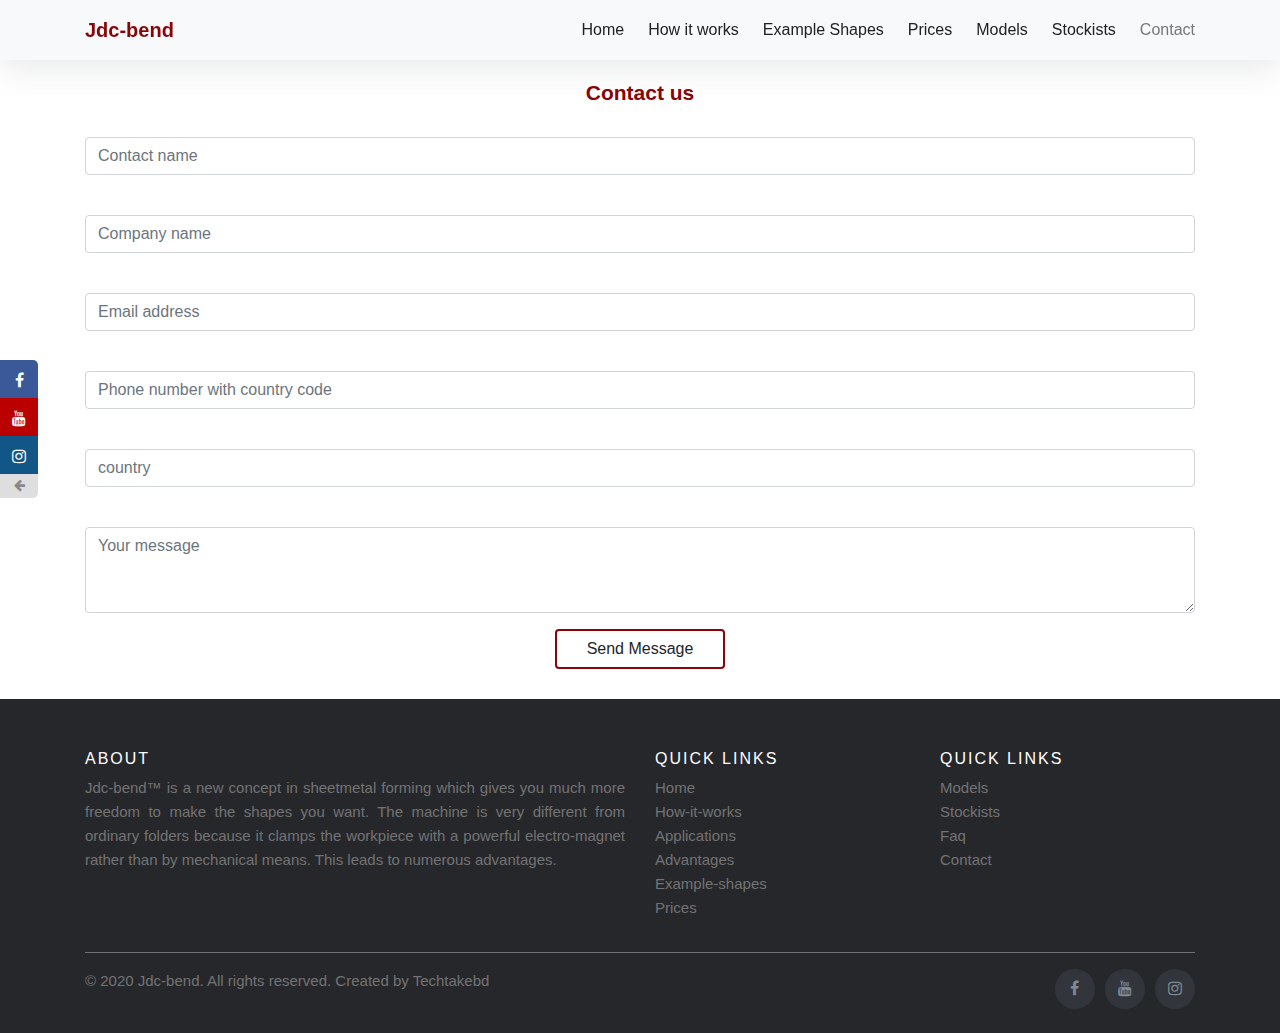
<file: en/company/contact.html>
<!DOCTYPE html>
<html lang="en">

<head>

  <meta charset="utf-8">
  <meta name="viewport" content="width=device-width, initial-scale=1, shrink-to-fit=no">
  <meta name="description" content="">
  <meta name="author" content="">

  <title>Applications - Machine Makers - Jdc-bend</title>

  <!-- Bootstrap core CSS -->
  <link href="../../vendor/bootstrap/css/bootstrap.min.css" rel="stylesheet">
  <link rel="stylesheet" href="https://cdnjs.cloudflare.com/ajax/libs/font-awesome/4.7.0/css/font-awesome.min.css">
  <!-- Custom styles for this template -->
  <link href="../../css/simple-sidebar.css" rel="stylesheet">

</head>

<body>

  <div class="top-section" id="">

    <div class="navigation-wrap bg-light start-header start-style">
      <div class="container">
        <div class="row">
          <div class="col-12">
            <nav class="navbar navbar-expand-md navbar-light">

              <a class="navbar-brand"> <strong class="txt-thm"> Jdc-bend</strong></a>

              <button class="navbar-toggler" type="button" data-toggle="collapse" data-target="#navbarSupportedContent"
                aria-controls="navbarSupportedContent" aria-expanded="false" aria-label="Toggle navigation">
                <span class="navbar-toggler-icon"></span>
              </button>

              <div class="collapse navbar-collapse" id="navbarSupportedContent">
                <ul class="navbar-nav ml-auto py-4 py-md-0">
                  <li class="nav-item pl-4 pl-md-0 ml-0 ml-md-4 ">

                    <a class="nav-link" href="../../index.html">Home</a>
                  </li>
                  <li class="nav-item pl-4 pl-md-0 ml-0 ml-md-4">
                    <a class="nav-link dropdown-toggle" data-toggle="dropdown" href="#" role="button"
                      aria-haspopup="true" aria-expanded="false">How it works</a>
                    <div class="dropdown-menu">
                      <a class="dropdown-item" href="../how-it-works.html">How it works</a>
                      <a class="dropdown-item" href="../applications.html">Applications</a>
                      <a class="dropdown-item" href="../advantages.html">Advantages</a>

                    </div>
                  </li>
                  <li class="nav-item pl-4 pl-md-0 ml-0 ml-md-4">
                    <a class="nav-link" href="../example-shapes.html">Example Shapes</a>
                  </li>
                  <li class="nav-item pl-4 pl-md-0 ml-0 ml-md-4">
                    <a class="nav-link" href="../prices.html">Prices </a>
                  </li>
                  <li class="nav-item pl-4 pl-md-0 ml-0 ml-md-4">
                    <a class="nav-link" href="../models.html"> Models</a>
                  </li>
                  <li class="nav-item pl-4 pl-md-0 ml-0 ml-md-4">
                    <a class="nav-link" href="../agents.html">Stockists</a>
                  </li>
                  <li class="nav-item pl-4 pl-md-0 ml-0 ml-md-4 active">
                    <a class="nav-link dropdown-toggle" data-toggle="dropdown" href="#" role="button"
                      aria-haspopup="true" aria-expanded="false">Contact</a>
                    <div class="dropdown-menu">
                      <a class="dropdown-item" href="../faq.html">FAQ</a>
                      <a class="dropdown-item" href="../company/contact.html"> Contact us</a>

                    </div>
                  </li>
                </ul>
              </div>

            </nav>
          </div>
        </div>
      </div>
    </div>
    <!-- Page Content -->




    <div class="container  ctcontainer">



      <div class="row">
        <div class="col-xs-12 col-sm-12 col-md-12 col-lg-12 text-center">
          <h2 class="form-title"> <strong>Contact us</strong></h2>
        </div>
      </div>

      <div class="row">

        <div class="col-xs-12 col-sm-12 col-md-12 col-lg-12">

          <form id="contact-form" name="myForm" class="form" action="#" onsubmit="return validateForm()" method="POST"
            role="form">

            <div class="form-group">
              <label class="form-label" id="nameLabel" for="name"></label>
              <input type="text" class="form-control" id="name" name="name" required placeholder="Contact name"
                tabindex="1">
            </div>

            <div class="form-group">
              <label class="form-label" id="" for="email"></label>
              <input type="email" class="form-control" name="name" placeholder="Company name" tabindex="2">
            </div>

            <div class="form-group">
              <label class="form-label" id="" for="sublect"></label>
              <input type="text" class="form-control" placeholder="Email address" tabindex="3">
            </div>

            <div class="form-group">
              <label class="form-label" id="" for="sublect"></label>
              <input type="number" class="form-control" placeholder="Phone number with country code" tabindex="3">
            </div>

            <div class="form-group">
              <label class="form-label" id="" for="sublect"></label>
              <input type="text" class="form-control" placeholder="country" tabindex="3">
            </div>

            <div class="form-group">
              <label class="form-label" id="messageLabel" for="message"></label>
              <textarea rows="3" cols="60" name="message" class="form-control" id="message" placeholder="Your message"
                tabindex="4"></textarea>
            </div>

            <div class="text-center margin-top-25">
              <button type="submit" class="btn  btn-border ">Send Message</button>
            </div>

          </form><!-- End form -->

        </div><!-- End col -->

      </div><!-- End row -->

    </div>
  </div>


  <ul class="social-share">
    <li class="facebook">
      <a class="fa fa-facebook" href="https://www.facebook.com/jdcmachinemaker/" title="Facebook" target="blank">

      </a>
    </li>
    <li class="youtube">
      <a class="fa fa-youtube" href="https://www.youtube.com/watch?v=ALfJyudUaCI" title="Youtube" target="blank">

      </a>
    </li>
    <li class="instagram">
      <a class="fa fa-instagram" href="https://www.instagram.com/jdcbend1/"
        title="Instagram" target="blank">

      </a>
    </li>

    <li class="hide-button">
      <a class="fa fa-arrow-left" href="javascript:void(0);"></a>
    </li>
  </ul>



  
  <footer class="site-footer">
    <div class="container">
      <div class="row">
        <div class="col-sm-12 col-md-6">
          <h6>About</h6>
          <p class="text-justify">Jdc-bend™ is a new concept in sheetmetal forming which gives you much more freedom to make the shapes you want. The machine is very different from ordinary folders because it clamps the workpiece with a powerful electro-magnet rather than by mechanical means. This leads to numerous advantages.</p>
        </div>

        <div class="col-xs-6 col-md-3">
          <h6>Quick Links</h6>
          <ul class="footer-links">
            <li><a href="../../index.html">Home</a></li>
            <li><a href="../how-it-works.html"> How-it-works</a></li>
            <li><a href="../applications.html">Applications</a></li>
            <li><a href="../advantages.html">Advantages</a></li>
            <li><a href="../example-shapes.html">Example-shapes</a></li>
            <li><a href="../prices.html">Prices</a></li>
          </ul>
        </div>

        <div class="col-xs-6 col-md-3">
          <h6>Quick Links</h6>
          <ul class="footer-links">
            <li><a href="../models.html">Models </a></li>
            <li><a href="../agents.html">Stockists</a></li>
            <li><a href="../faq.html">Faq</a></li>
            <li><a href="contact.html">Contact</a></li>
          </ul>
        </div>
      </div>
      <hr>
    </div>
    <div class="container">
      <div class="row">
        <div class="col-md-8 col-sm-6 col-xs-12">
          <p>© 2020
            <a href="#">Jdc-bend</a>. All rights reserved. Created by
            <a href="http://techtakebd.com/">Techtakebd</a>
          </p>
        </div>

        <div class="col-md-4 col-sm-6 col-xs-12">
          <ul class="social-icons">
            <li><a class="facebook" href="https://www.facebook.com/jdcmachinemaker/"><i class="fa fa-facebook"></i></a></li>
            <li><a class="youtube" href="https://www.youtube.com/watch?v=ALfJyudUaCI"><i class="fa fa-youtube"></i></a></li>
            <li><a class="instagram" href="https://www.instagram.com/jdcbend1/"><i class="fa fa-instagram"></i></a></li>
              
          </ul>
        </div>
      </div>
    </div>
</footer>
  <!-- Bootstrap core JavaScript -->
  <script src="../../vendor/jquery/jquery.min.js"></script>
  <script src="../../vendor/bootstrap/js/bootstrap.bundle.min.js"></script>

  <script src="../../script.js"></script>

</body>

</html>
</file>
<file: css/simple-sidebar.css>
/* #Primary
================================================== */


::selection {
    color: #fff;
    background-color: #880508;
  }



  /* #Navigation
================================================== */

  .start-header {
    opacity: 1;
    transform: translateY(0);
    padding: 10px 0;
    box-shadow: 0 10px 30px 0 rgba(112, 121, 126, 0.15);
    -webkit-transition: all 0.3s ease-out;
    transition: all 0.3s ease-out;
  }

  .start-header.scroll-on {
    box-shadow: 0 5px 10px 0 rgba(138, 155, 165, 0.15);
    padding: 5px 0;
    -webkit-transition: all 0.3s ease-out;
    transition: all 0.3s ease-out;
  }

  .start-header.scroll-on .navbar-brand img {
    height: 28px;
    -webkit-transition: all 0.3s ease-out;
    transition: all 0.3s ease-out;
  }

  .navigation-wrap {
    position: fixed;
    width: 100%;
    top: 0;
    left: 0;
    z-index: 1000;
    -webkit-transition: all 0.3s ease-out;
    transition: all 0.3s ease-out;
  }

  .navbar {
    padding: 0;
  }

  .navbar-brand img {
    height: 52px;
    width: auto;
    display: block;
    -webkit-transition: all 0.3s ease-out;
    transition: all 0.3s ease-out;
  }

  .navbar-toggler {
    float: right;
    border: none;
    padding-right: 0;
  }

  .navbar-toggler:active,
  .navbar-toggler:focus {
    outline: none;
  }

  .navbar-light .navbar-toggler-icon {
    width: 24px;
    height: 17px;
    background-image: none;
    position: relative;
    border-bottom: 1px solid #000;
    transition: all 300ms linear;
  }

  .navbar-light .navbar-toggler-icon:after,
  .navbar-light .navbar-toggler-icon:before {
    width: 24px;
    position: absolute;
    height: 1px;
    background-color: #000;
    top: 0;
    left: 0;
    content: '';
    z-index: 2;
    transition: all 300ms linear;
  }

  .navbar-light .navbar-toggler-icon:after {
    top: 8px;
  }

  .navbar-toggler[aria-expanded="true"] .navbar-toggler-icon:after {
    transform: rotate(45deg);
  }

  .navbar-toggler[aria-expanded="true"] .navbar-toggler-icon:before {
    transform: translateY(8px) rotate(-45deg);
  }

  .navbar-toggler[aria-expanded="true"] .navbar-toggler-icon {
    border-color: transparent;
  }

  .nav-link {
    color: #212121 !important;
    font-weight: 500;
    transition: all 200ms linear;
  }

  .nav-item:hover .nav-link {
    color: #880508 !important;
  }

  .nav-item.active .nav-link {
    color: #777 !important;
  }

  .nav-link {
    position: relative;
    padding: 5px 0 !important;
    display: inline-block;
  }

  .nav-item:after {
    position: absolute;
    bottom: -5px;
    left: 0;
    width: 100%;
    height: 2px;
    content: '';
    background-color: #880508;
    opacity: 0;
    transition: all 200ms linear;
  }

  .nav-item:hover:after {
    bottom: 0;
    opacity: 1;
  }

  .nav-item.active:hover:after {
    opacity: 0;
  }

  .nav-item {
    position: relative;
    transition: all 200ms linear;
  }

  .nav-item .dropdown-menu {
    transform: translate3d(0, 10px, 0);
    visibility: hidden;
    opacity: 0;
    max-height: 0;
    display: block;
    padding: 0;
    margin: 0;
    transition: all 200ms linear;
  }

  .nav-item.show .dropdown-menu {
    opacity: 1;
    visibility: visible;
    max-height: 999px;
    transform: translate3d(0, 0px, 0);
  }

  .dropdown-menu {
    padding: 10px !important;
    margin: 0;
    font-size: 13px;
    letter-spacing: 1px;
    color: #212121;
    background-color: #fcfaff;
    border: none;
    border-radius: 3px;
    box-shadow: 0 5px 10px 0 #887b7b;
    transition: all 200ms linear;
  }

  .dropdown-toggle::after {
    display: none;
  }

  .dropdown-item {
    padding: 3px 15px;
    color: #212121;
    border-radius: 2px;
    transition: all 200ms linear;
  }

  .dropdown-item:hover,
  .dropdown-item:focus {
    color: #fff;
    background-color: #880508;
  }

  .home-container{

    margin-top: 80px;
    text-align: center;
  }
  .ctcontainer{

    margin-top: 80px;
    
  }
 
  .txt-center{
	  text-align: center;
  }
  .item{
      margin-top: 50px;
  }

  .home-img{
      height: 450px;
      width: 100%;
  }

  .manufactured{
      margin-top: 50px;
  }

  .img1{
	  margin-top: 20px;
	  display: block;
	  margin-left: auto;
	  margin-right: auto;
	  width: 100%;
	  height: 350px;
  }



  .txt-thm{
      color: #880508;
  }

  .thmcolor{
	  background-color: #880508;
  }






/*
--------------------------------------
Layout
------------------------------------*/
#logo
{
	margin-top: 36px;
	float: left;
	width:300px;
}
#language-bar
{
	float: left;
	width:560px;
	text-align: right;
}
/*
--------------------------------------
Standard classes
------------------------------------*/
a
{
	color: #ff4800;
}
a:hover
{
	text-decoration: underline;
}
h1
{
	margin-top: 0;
}
h1, h2, h3, h4
{
}
h1 
{
	color: #880508;
	font-size: 36px;
	line-height: 42px;
	margin: 0 0 10px;
}
h2 
{
	font-size: 21px;
	color: #880508;
}
h3 
{
	font-size: 18px;
	
}
h4 
{
	font-size: 14px;
	
	text-transform: uppercase;
}
/*
--------------------------------------
Custom classes
------------------------------------*/
a img
{
	border: 0;
}
img.thumbnail
{
	width: 250px;
}
.error
{
	color: red;
}
.help-block
{
	font-size: 0.9em;
	color: #c0c0c0;
}
.block-2
{
	width: 50%;
	float: left;
}
.newline
{
	clear: both;
}
.box-empty
{
	border: 1px solid #880508;
	padding: 5px;
}
/* language bar */
#language-bar ul
{
	float: right;
	list-style-type: none;
	margin: 0;
}
#language-bar ul li
{
	display: inline-block;
	margin-right: 5px;
}
* html #language-bar ul li
{
	display: block;
	float: left;
	margin-right: 5px;
}
#language-bar ul li a
{
	display: inline-block;
	width: 80px;
	height: 46px;
	line-height: 46px;
	text-align: center;
	background-color: #880508;
	color: #fff;
	font-size: 0.9em;
	text-decoration: none;
}
* html #language-bar ul li a
{
	display: block;
}
#language-bar ul li a:hover
{
	background-color: #ff4800;
}
/* sidebar */
#sidebar ul
{
	margin-left: -20px;
	list-style-type:none;
}
* html #sidebar ul
{
	margin-left: 20px;
}
#sidebar ul li
{
	margin-bottom: 14px;
}
#sidebar ul li a
{
	font-size: 14px;
	color: #fff;
	text-transform: uppercase;
	text-decoration: none;
}
#sidebar ul li a:hover
{
	color: #ff4800;
}
/* table */
table.table
{
	width: 100%;
}
table.table tr > th
{
	background-color: #880508;
	color: #fff;
	text-align: center;
}
table.table tr > th,
table.table tr > td
{
	padding: 5px 10px;
	border-bottom: 1px solid #e6e6e6
}
table.table tr > th a
{
	color: #fff;
}
.btn{
	padding-left: 30px;
	padding-right: 30px;
}
.btn-border{
	border: 2px solid #880508;
}

.btn:hover{

	color: #ffffff;
	background-color: #880508;
}
/*----------------------------------------------------------
	Forms
----------------------------------------------------------*/


/* soccial media section */

.social-share {
  width: 200px;
  height: auto;
  margin: 0;
  padding: 0;
  position: fixed;
  top:40%;
  left: 0;
  transition: left 300ms ease-out;
}
.social-share.hidden {
  left: -58px;
}
.social-share.hidden li.hide-button a {
  margin-left: 28px;
  border-radius: 5px 0 0 5px;
  text-align: left;
  transform: scale(-1, 1);
}
.social-share li {
  list-style-type: none;
}
.social-share li a {
  display: block;
  width: 38px;
  height: 38px;
  background: #222;
  font: normal 16px/21px 'FontAwesome', 'Source Sans Pro', Helvetica, Arial, sans-serif;
  color: #fff;
  -webkit-font-smoothing: antialiased;
  padding: 10px;
  text-decoration: none;
  text-align: center;
  transition: width 300ms ease-out, background 300ms ease-out;
}
.social-share li a span {
  display: block;
  line-height: 1;
  font-size: 13px;
  font-weight: 700;
}
.social-share li a:hover {
  width: 42px;
}
.social-share li:first-child a {
  border-radius: 0 5px 0 0;
}
.social-share li:last-child a {
  border-radius: 0 0 5px 0;
}
.social-share li.facebook a {
  background: #3b5998;
}
.social-share li.facebook a:hover, .social-share li.facebook a:focus {
  background: #344e86;
}
.social-share li.youtube a {
  background: #bb0000;
}
.social-share li.youtube a:hover, .social-share li.youtube a:focus {
  background: #990505;
}
.social-share li.instagram a {
  background: #125688;
}
.social-share li.instagram a:hover, .social-share li.instagram a:focus {
  background: #0b4d7c;
}

.social-share li.hide-button a {
  height: 24px;
  padding: 0 10px;
  background: #dedede;
  font-size: 13px;
  line-height: 24px;
  color: #888;
  transition: width 300ms ease-out, background 300ms ease-out, color 300ms ease-out, transform 300ms ease-out;
}
.social-share li.hide-button a:hover {
  background: #d1d1d1;
  color: #666;
}













  /* #Media
================================================== */

  @media (max-width: 767px) {
    h1 {
      font-size: 38px;
    }

    .nav-item:after {
      display: none;
    }

    .nav-item::before {
      position: absolute;
      display: block;
      top: 15px;
      left: 0;
      width: 11px;
      height: 1px;
      content: "";
      border: none;
      background-color: #000;
      vertical-align: 0;
    }

    .dropdown-toggle::after {
      position: absolute;
      display: block;
      top: 10px;
      left: -23px;
      width: 1px;
      height: 11px;
      content: "";
      border: none;
      background-color: #000;
      vertical-align: 0;
      transition: all 200ms linear;
    }

    .dropdown-toggle[aria-expanded="true"]::after {
      transform: rotate(90deg);
      opacity: 0;
    }

    .dropdown-menu {
      padding: 0 !important;
      background-color: transparent;
      box-shadow: none;
      transition: all 200ms linear;
    }

    .dropdown-toggle[aria-expanded="true"]+.dropdown-menu {
      margin-top: 10px !important;
      margin-bottom: 20px !important;
    }

    body.dark .nav-item::before {
      background-color: #fff;
    }

    body.dark .dropdown-toggle::after {
      background-color: #fff;
    }

    body.dark .dropdown-menu {
      background-color: transparent;
      box-shadow: none;
    }
  }

  .top-section{
    margin-bottom: 30px;
  }
  /* footer */


  .site-footer
{
  background-color:#26272b;
  padding:45px 0 20px;
  font-size:15px;
  line-height:24px;
  color:#737373;
}
.site-footer hr
{
  border-top-color:#bbb;
  opacity:0.5
}
.site-footer hr.small
{
  margin:20px 0
}
.site-footer h6
{
  color:#fff;
  font-size:16px;
  text-transform:uppercase;
  margin-top:5px;
  letter-spacing:2px
}
.site-footer a
{
  color:#737373;
}
.site-footer a:hover
{
  color:#3366cc;
  text-decoration:none;
}
.footer-links
{
  padding-left:0;
  list-style:none
}
.footer-links li
{
  display:block
}
.footer-links a
{
  color:#737373
}
.footer-links a:active,.footer-links a:focus,.footer-links a:hover
{
  color:#3366cc;
  text-decoration:none;
}
.footer-links.inline li
{
  display:inline-block
}
.site-footer .social-icons
{
  text-align:right
}
.site-footer .social-icons a
{
  width:40px;
  height:40px;
  line-height:40px;
  margin-left:6px;
  margin-right:0;
  border-radius:100%;
  background-color:#33353d
}
.copyright-text
{
  margin:0
}
@media (max-width:991px)
{
  .site-footer [class^=col-]
  {
    margin-bottom:30px
  }
}
@media (max-width:767px)
{
  .site-footer
  {
    padding-bottom:0
  }
  .site-footer .copyright-text,.site-footer .social-icons
  {
    text-align:center
  }
}
.social-icons
{
  padding-left:0;
  margin-bottom:0;
  list-style:none
}
.social-icons li
{
  display:inline-block;
  margin-bottom:4px
}
.social-icons li.title
{
  margin-right:15px;
  text-transform:uppercase;
  color:#96a2b2;
  font-weight:700;
  font-size:13px
}
.social-icons a{
  background-color:#eceeef;
  color:#818a91;
  font-size:16px;
  display:inline-block;
  line-height:44px;
  width:44px;
  height:44px;
  text-align:center;
  margin-right:8px;
  border-radius:100%;
  -webkit-transition:all .2s linear;
  -o-transition:all .2s linear;
  transition:all .2s linear
}
.social-icons a:active,.social-icons a:focus,.social-icons a:hover
{
  color:#fff;
  background-color:#29aafe
}
.social-icons.size-sm a
{
  line-height:34px;
  height:34px;
  width:34px;
  font-size:14px
}
.social-icons a.facebook:hover
{
  background-color:#3b5998
}
.social-icons a.twitter:hover
{
  background-color:#00aced
}
.social-icons a.linkedin:hover
{
  background-color:#007bb6
}
.social-icons a.dribbble:hover
{
  background-color:#ea4c89
}
@media (max-width:767px)
{
  .social-icons li.title
  {
    display:block;
    margin-right:0;
    font-weight:600
  }
}
</file>
